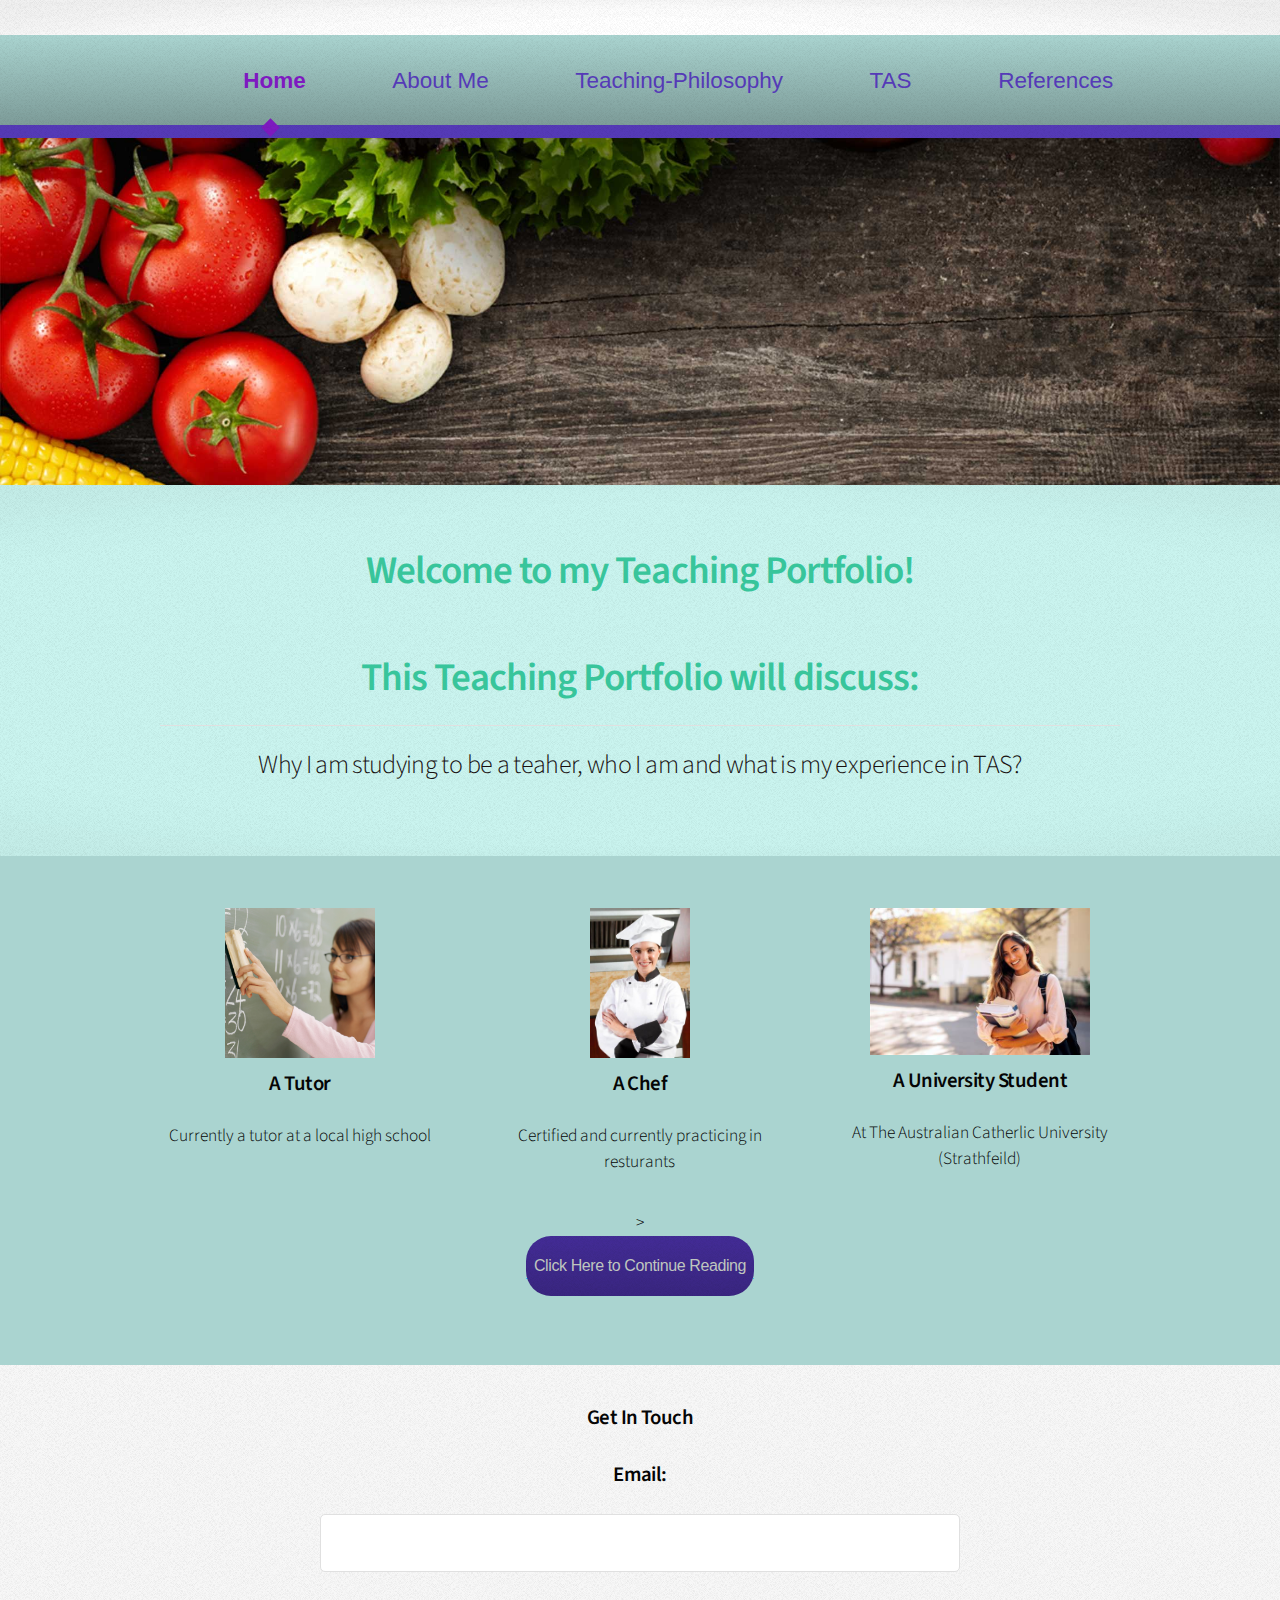
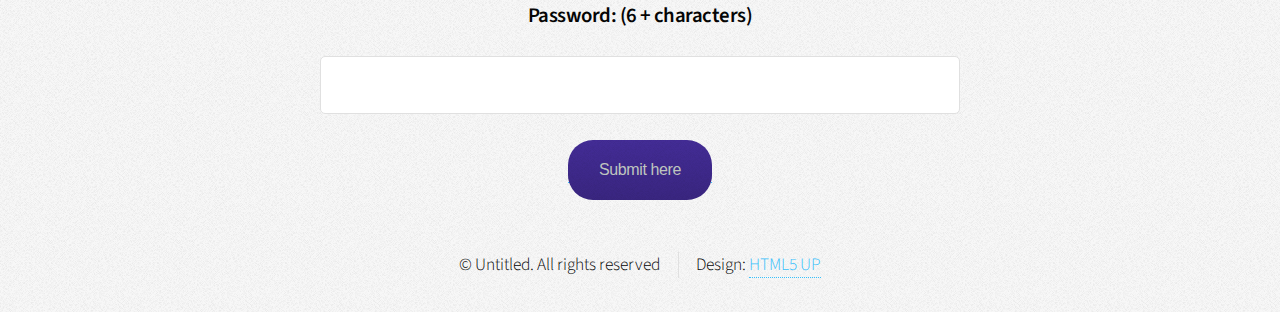
<file: index.html>
<!DOCTYPE HTML>

<html>
	<head>
		<title> My Teaching Portfolio</title>
		<meta charset="utf-8" />
		<meta name="viewport" content="width=device-width, initial-scale=1, user-scalable=no" />
		<link rel="stylesheet" href="assets/css/main.css" />
	</head>
	<body class="is-preload">
		<div id="page-wrapper">

			<!-- Header -->
				<div id="header">
					

					<!-- Nav -->
						<nav id="nav">
							<ul>
								<li class="current"><a href="index.html">Home</a></li>
								<li><a href="About-Me.html">About Me</a></li>
								<li><a href="Teaching-Philosophy.html">Teaching-Philosophy</a></li>
								<li><a href="TAS.html">TAS</a></li>
								<li><a href="References.html">References</a></li>
							</ul>
						</nav>

				</div>

			<!-- Banner -->
				<section id="banner">	
				</section>
            <!-- Gigantic Heading -->
				<section class="wrapper style2">
					<div class="container">
						<header class="major">
							<h2>Welcome to my Teaching Portfolio!</h2>
							<h2>This Teaching Portfolio will discuss:</h2>
							<p>Why I am studying to be a teaher, who I am and what is my experience in TAS?</p>
						</header>
					</div>
				</section>
				
			<!-- Highlights -->
				<section class="wrapper style1">
					<div class="container">
						<div class="row gtr-200">
							<section class="col-4 col-12-narrower">
								<div class="box highlight">
									
									<img src="images/teacher.jpeg" width="150"/></span>
									<h3>A Tutor</h3>
									<p>Currently a tutor at a local high school</p>
								</div>
							</section>
							<section class="col-4 col-12-narrower">
								<div class="box highlight">
									<img src="images/chef.jpeg" width="100"/></span>
					
									<h3>A Chef</h3>
									Certified and currently practicing in resturants</p>
								</div>
							</section>
							<section class="col-4 col-12-narrower">
								<div class="box highlight">
									<img src="images/student.jpeg" width="220"/></span>
									<h3>A University Student</h3>
									<p>At The Australian Catherlic University (Strathfeild) </p>
								</div>
							</section>
						</div>
					</div>
>
						
							
								<section class="col-4 col-12-narrower">
									<div class="box highlight">
				</section>
				<div style="text-align:center"> 
				<footer>
					
					<a href='http://127.0.0.1:5500/About-Me.html'>
						<button>Click Here to Continue Reading</button>
					  </a>
				</footer>
			
			</ul>
		</section>
		<section class="col-3 col-6-narrower col-12-mobilep">
			<h3></h3>
			<ul class="links">
			
			    </ul>
			        </div>
						</section>
						<section class="col- col-1-narrower">
								<!DOCTYPE html>
                            <html>
                            <head>
                             <style>
								
                            h3 {
                             text-align: center;
                            }
                            </style>
                             </head>
                            <body>
                            </div>
                            <h3>Get In Touch</h3>
				</ul>
                             </body>
                             </html>
						</section>
					    </section>
					</div>
					            <div class="col-6 col-12-mobilep">
								     <h3>Email:</h3>
									 <style>
									 h3 {
										text-align: center;
									   }
									</style>
									<input type="text" name="Email" id="Email" placeholder="" />
								</div>
						     	<br>
								 <section class="col-6 col-12-mobilep">
								<div class="col-6 col-12-mobilep">
											<h3>Password: (6 + characters)</h3>
											<input type="email" name="Password" id="Password" placeholder="" />
										</div>
										<br>
										<div class="col-12">
											<section class="col-6 col-12-mobilep">
											</section>
											<div style="text-align:center"> 
											<footer>
												
												<a href='http://127.0.0.1:5500/About-Me.html'>
													<button>Submit here</button>
												  </a>
											</footer>		
												

					

					<!-- Copyright -->
						<div class="copyright">
							<ul class="menu">
								<li>&copy; Untitled. All rights reserved</li><li>Design: <a href="http://html5up.net">HTML5 UP</a></li>
							</ul>
						</div>

				</div>

		</div>

		<!-- Scripts -->
			<script src="assets/js/jquery.min.js"></script>
			<script src="assets/js/jquery.dropotron.min.js"></script>
			<script src="assets/js/browser.min.js"></script>
			<script src="assets/js/breakpoints.min.js"></script>
			<script src="assets/js/util.js"></script>
			<script src="assets/js/main.js"></script>

	</body>
</html>
</file>
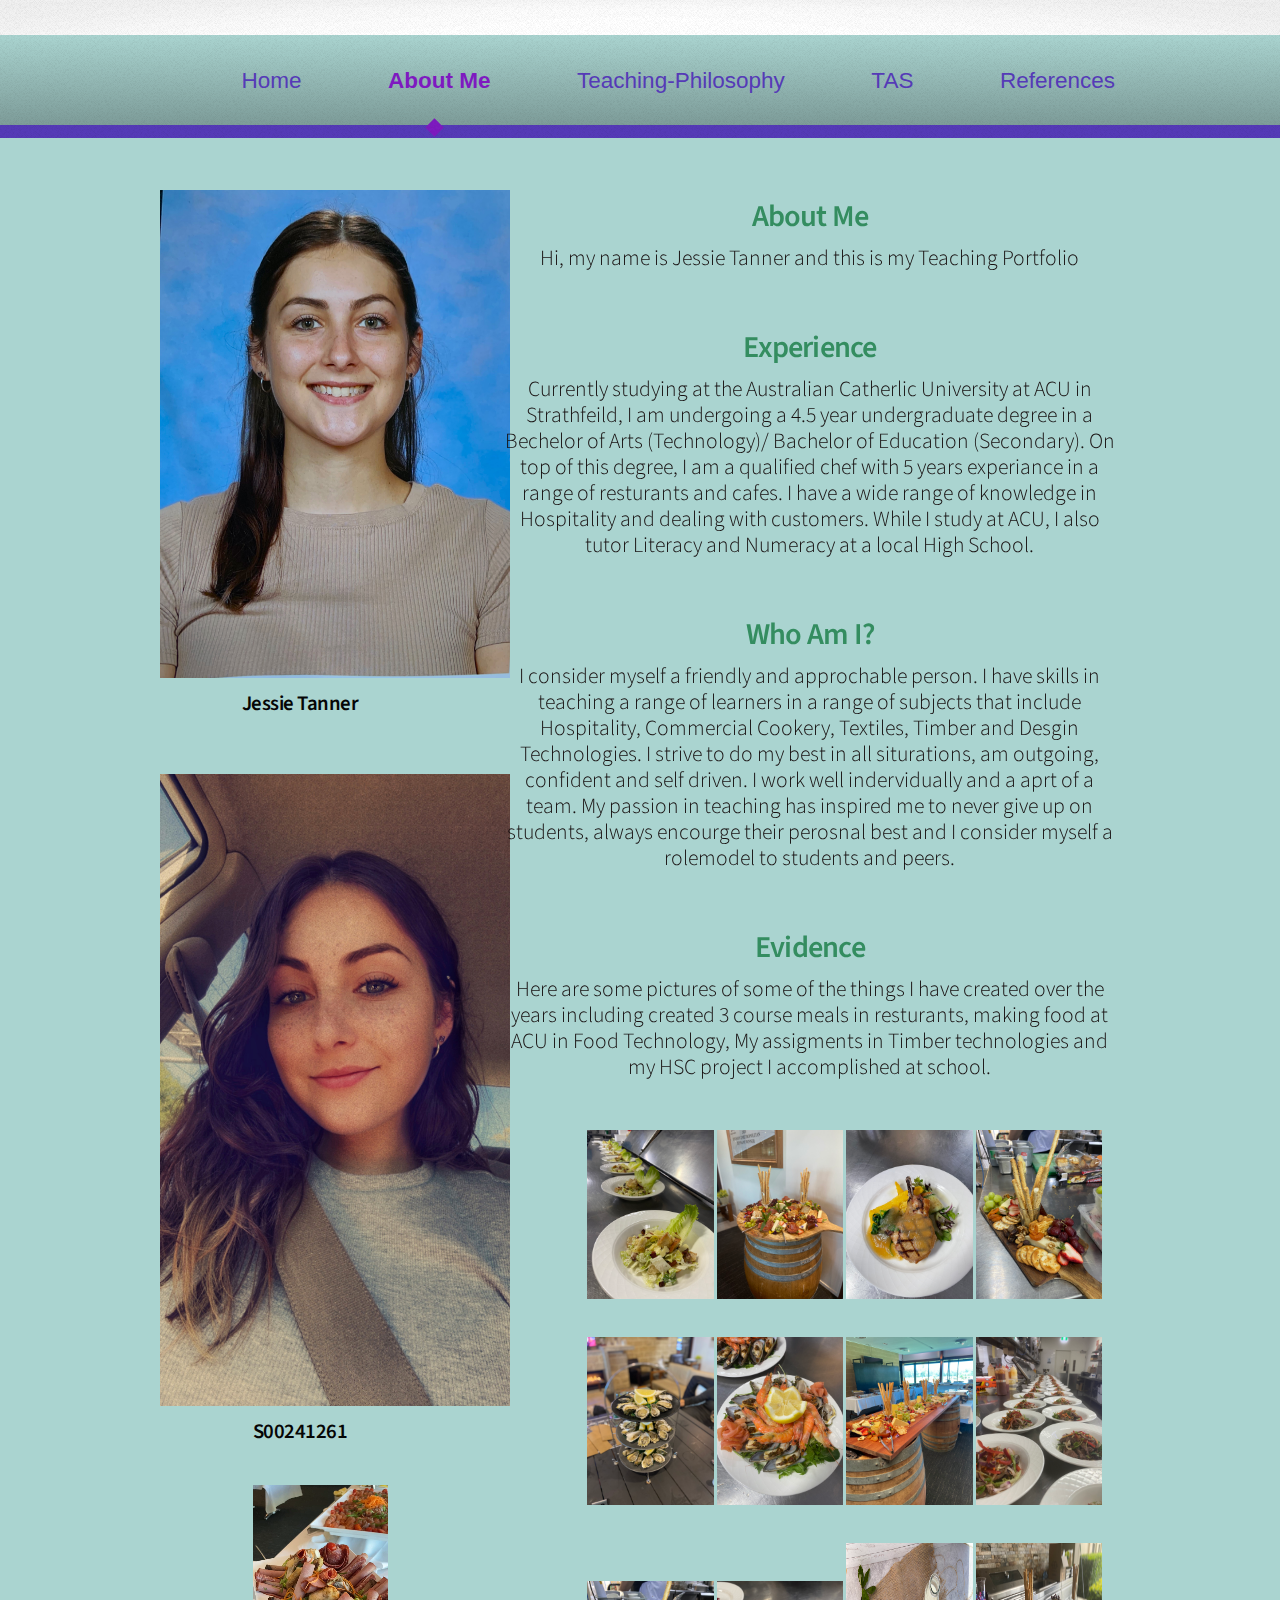
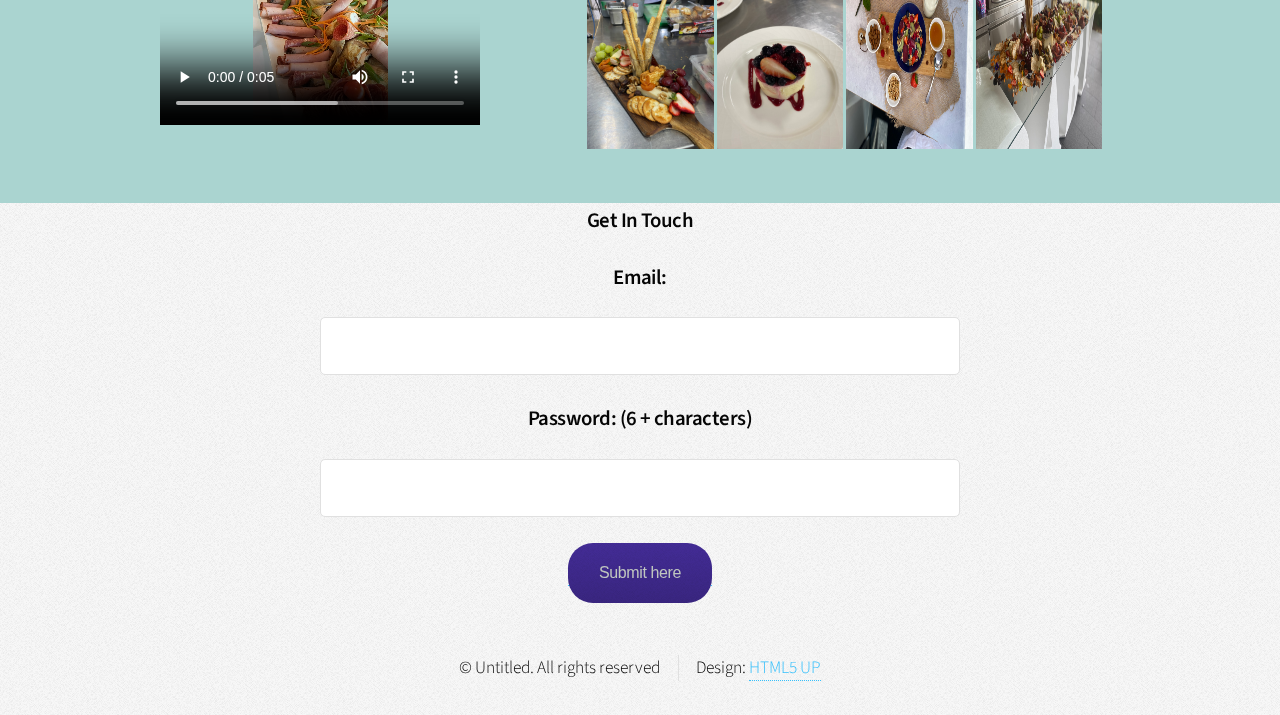
<file: About-Me.html>
<!DOCTYPE HTML>
<!--
	My Teaching Portfolio by Jessie Tanner
	
-->
<html>
	<head>
		<title> My Teaching Portfolio</title>
		<meta charset="utf-8" />
		<meta name="viewport" content="width=device-width, initial-scale=1, user-scalable=no" />
		<link rel="stylesheet" href="assets/css/main.css" />
	</head>
	<body class="is-preload">
		<div id="page-wrapper">

			<!-- Header -->
				<div id="header">
				
					
						

					<!-- Nav -->
						<nav id="nav">
							<ul>
								<li><a href="index.html">Home</a></li>
						
								<li class="current"><a href="About-Me.html">About Me</a></li>
								<li><a href="Teaching-Philosophy.html">Teaching-Philosophy</a></li>
								<li><a href="TAS.html">TAS</a></li>
								<li><a href="References.html">References</a></li>
							</ul>
						</nav>

				</div>

			<!-- Main -->
				<section class="wrapper style1">
					<div class="container">
						<div class="row gtr-200">
							<div class="col-4 col-12-narrower">
								<div id="sidebar">

									<!-- Sidebar -->
								
									<img src= "images/myprofile.jpg"width="350"/></span>
										<section>
											
										</section>

										<section>
											<!DOCTYPE html>
                            <html>
                            <head>
                             <style>
								
                            h3 {
                             text-align:center;
                            }
                            </style>
                             </head>
											<h3>Jessie Tanner</h3>
											<ul class="links">
												
											</ul>
											<footer>
											
											</footer>
										</section>
										<img src= "images/profile.jpg"width="350"/></span>
										<html>
											<head>
											 <style>
												
											h3 {
											 text-align:center;
											}
											</style>
											 </head>
															<h3>S00241261</h3>
															<ul class="links">
																
															</ul>
															<footer>
																<video width="320" height="240" controls>
																	<source src="images/movie.mp4" type="video/mp4">
																	</video>
																	 </head>
																	<!DOCTYPE html>
																			
															
								</div>
							</div>
							<div class="col-8  col-12-narrower imp-narrower">
								<div id="content">

									<!-- Content -->

										<article>
											<header>
												<html>
													<head>
													 <style>
														
													h2 {
													 text-align:center;
													}
													</style>
													 </head>
												<h2>About Me</h2>

												<head>
													<style>
													   
												   p {
													text-align:center;
												   }
												   </style>
													</head>
											<p>Hi, my name is Jessie Tanner and this is my Teaching Portfolio</p>

											<h2>Experience </h2>
											<p>Currently studying at the Australian Catherlic University at ACU in Strathfeild, I am undergoing a 4.5 year
												undergraduate degree in a Bechelor of Arts (Technology)/ Bachelor of Education (Secondary).
												 On top of this degree, I am a qualified chef with 5 years experiance in a range of resturants 
												 and cafes. I have a wide range of knowledge in Hospitality and dealing with customers. While I study at ACU,
												I also tutor Literacy and Numeracy at a local High School.</p>
                                            
											<h2>Who Am I? </h2>
											<p>I consider myself a friendly and approchable person. I have skills in teaching a range of learners in a range of 
												subjects that include Hospitality, Commercial Cookery, Textiles, Timber and Desgin Technologies. I strive to do my best
												 in all siturations, am outgoing, confident and self driven. I work well indervidually and a aprt of a team. My passion 
												 in teaching has inspired me to never give up on students, always encourge their perosnal best and I consider myself a 
												 rolemodel to students and peers.  </p>

											<h2>Evidence </h2>
											<p>Here are some pictures of some of the things I have created over the years including created 3 course meals in resturants, making food at ACU in Food Technology, 
											My assigments in Timber technologies and my HSC project I accomplished at school. </p>
											<div class="row">
												
												
											<div Class="imagebox"><img src="images/greens.jpeg" alt="Image 1" style="width:23%">     
											<img src="images/cheese.jpeg" alt="Image 2" style="width:23%">
											<img src="images/dinner.jpeg" alt="Image 3" style="width:23%">
											<img src="images/morecheese.jpeg" alt="Image 4" style="width:23%"></div>
											<div Class="imagebox"><img src="images/seafood.jpeg" alt="Image 5" style="width:23%">
											<img src="images/seafoodplatter.jpeg" alt="Image 6" style="width:23%">
											<img src="images/platter.jpeg" alt="Image 7" style="width:23%">
											<img src="images/salad.jpeg" alt="Image 8" style="width:23%"></div>
											<div Class="imagebox"><img src="images/morecheese.jpeg" alt="Image 9" style="width:23%" >
											<img src="images/dessert.jpeg" alt="Image 10" style="width:23%">
											<img src="images/breakfast.jpeg" alt="Image 12" style="width:23%" height="206">
											<img src="images/food.jpeg" alt="Image 13" style="width:23%" height="206"></div>
												 
						
				                            </section>

			                                 <!-- Footer -->
				
												<!DOCTYPE html>
											<html>
											<head>
											 <style>
												
											h3 {
											 text-align: center;
											}
											</style>
											 </head>
											<body>
											</div>
											<h3>Get In Touch</h3>
								</ul>
											 </body>
											 </html>
										</section>
										</section>
									</div>
												<div class="col-6 col-12-mobilep">
													 <h3>Email:</h3>
													 <style>
													 h3 {
														text-align: center;
													   }
													</style>
													<input type="text" name="Email" id="Email" placeholder="" />
												</div>
												 <br>
												 <section class="col-6 col-12-mobilep">
												<div class="col-6 col-12-mobilep">
															<h3>Password: (6 + characters)</h3>
															<input type="email" name="Password" id="Password" placeholder="" />
														</div>
														<br>
														<div class="col-12">
															<section class="col-6 col-12-mobilep">
																<div style="text-align:center"> 
																	<footer>
																		
																		<a href='http://127.0.0.1:5500/About-Me.html'>
																			<button>Submit here</button>
																		  </a>
																	</footer>
											
				
									<!-- Copyright -->
										<div class="copyright">
											<ul class="menu">
												<li>&copy; Untitled. All rights reserved</li><li>Design: <a href="http://html5up.net">HTML5 UP</a></li>
											</ul>
										</div>
				
								</div>
				
						</div>
</file>
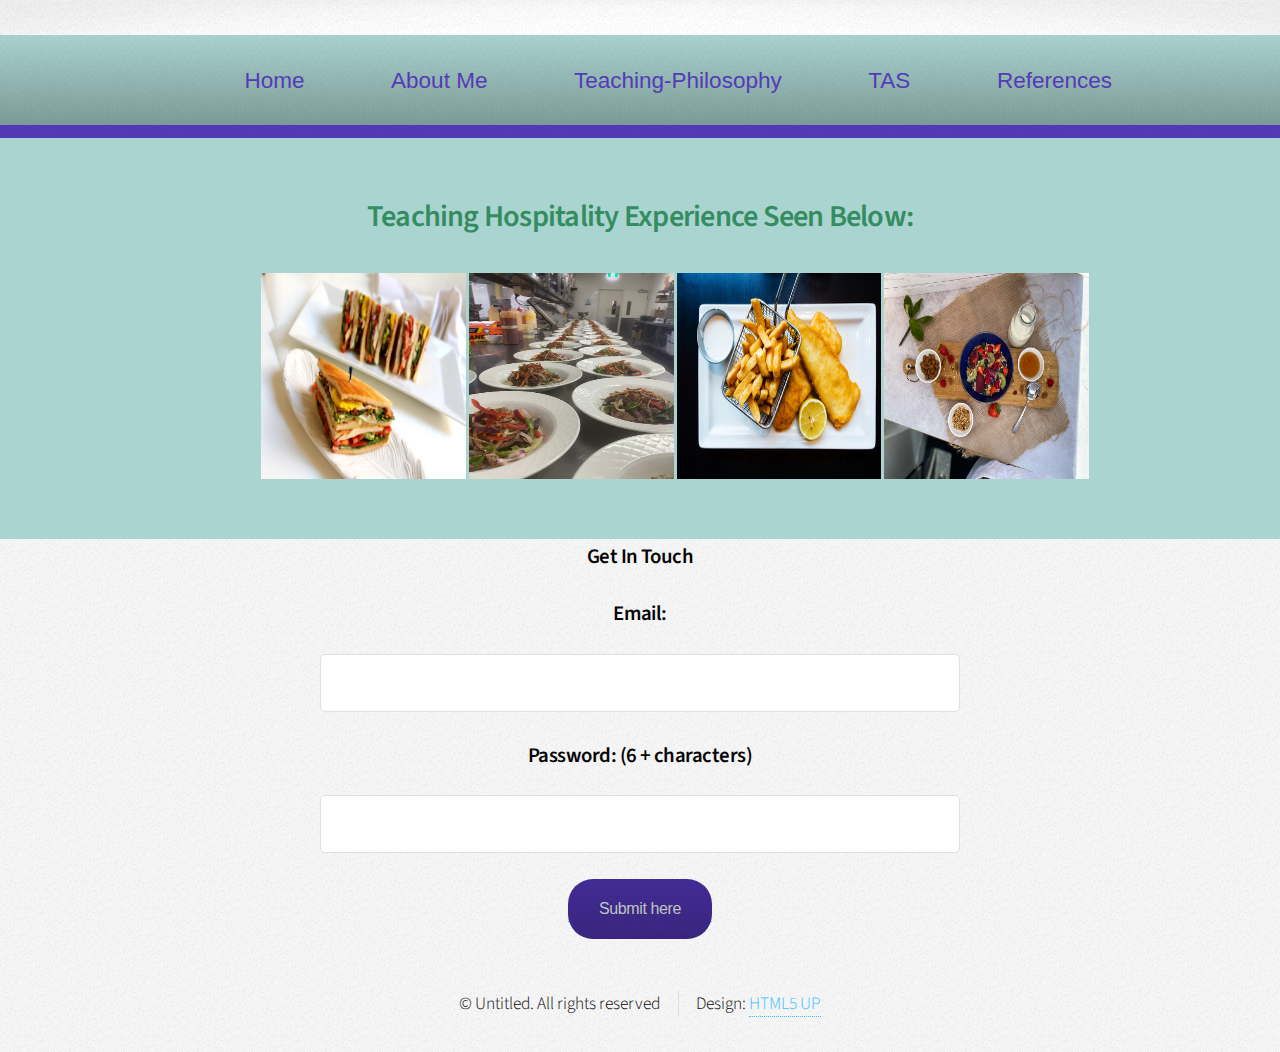
<file: Hospitality.html>
<!DOCTYPE HTML>
<head>
	<title> My Teaching Portfolio</title>
		<meta charset="utf-8" />
		<meta name="viewport" content="width=device-width, initial-scale=1, user-scalable=no" />
		<link rel="stylesheet" href="assets/css/main.css" />
	</head>
	<body class="is-preload">
		<div id="page-wrapper">

			<!-- Header -->
				<div id="header">

					

					<!-- Nav -->
						<nav id="nav">
							<ul>
								<li><a href="index.html">Home</a></li>
								
								<li><a href="About-me.html">About Me</a></li>
								<li><a href="Teaching-Philosophy.html">Teaching-Philosophy</a></li>
								<li><a href="TAS.html">TAS</a></li>
								<li><a href="References.html">References</a></li>
						
							</ul>
						</nav>

				</div>

			<!-- Main -->
				<section class="wrapper style1">
					<div class="container">
						<div class="row gtr-200">
							<div class="col-4 col-12-narrower">
								
								</div>
							</div>
							<div class="col-8  col-12-narrower imp-narrower">
								<div id="content">

									<!-- Content -->

										<article>
											<header>
												<div style="text-align:center"> 
												<h2> Teaching Hospitality Experience Seen Below: </h2>
												
											</header>

											

											<div Class="imagebox"><img src="images/Sandwich.webp" alt="Image 1" style="width:23%"height="206">     
												<img src="images/salad.jpeg" alt="Image 2" style="width:23%"height="206">
												<img src="images/Fish.jpeg" alt="Image 3" style="width:23%"height="206">
												<img src="images/breakfast.jpeg" alt="Image 4" style="width:23%"height="206"></div>
										
										</article>
									    </p>

								</div>
							</div>
						</div>
					</div>
				</section>

			 <!-- Footer -->
				
			 <!DOCTYPE html>
			 <html>
			 <head>
			  <style>
				 
			 h3 {
			  text-align: center;
			 }
			 </style>
			  </head>
			 <body>
			 </div>
			 <h3>Get In Touch</h3>
 </ul>
			  </body>
			  </html>
		 </section>
		 </section>
	 </div>
				 <div class="col-6 col-12-mobilep">
					  <h3>Email:</h3>
					  <style>
					  h3 {
						 text-align: center;
						}
					 </style>
					 <input type="text" name="Email" id="Email" placeholder="" />
				 </div>
				  <br>
				  <section class="col-6 col-12-mobilep">
				 <div class="col-6 col-12-mobilep">
							 <h3>Password: (6 + characters)</h3>
							 <input type="email" name="Password" id="Password" placeholder="" />
						 </div>
						 <br>
						 <div class="col-12">
							 <section class="col-6 col-12-mobilep">
								 <div style="text-align:center"> 
									 <footer>
										 
										 <a href='http://127.0.0.1:5500/About-Me.html'>
											 <button>Submit here</button>
										   </a>
									 </footer>

					<!-- Copyright -->
						<div class="copyright">
							<ul class="menu">
								<li>&copy; Untitled. All rights reserved</li><li>Design: <a href="http://html5up.net">HTML5 UP</a></li>
							</ul>
						</div>

				</div>

		</div>

		<!-- Scripts -->
			<script src="assets/js/jquery.min.js"></script>
			<script src="assets/js/jquery.dropotron.min.js"></script>
			<script src="assets/js/browser.min.js"></script>
			<script src="assets/js/breakpoints.min.js"></script>
			<script src="assets/js/util.js"></script>
			<script src="assets/js/main.js"></script>

	</body>
</html>
</file>
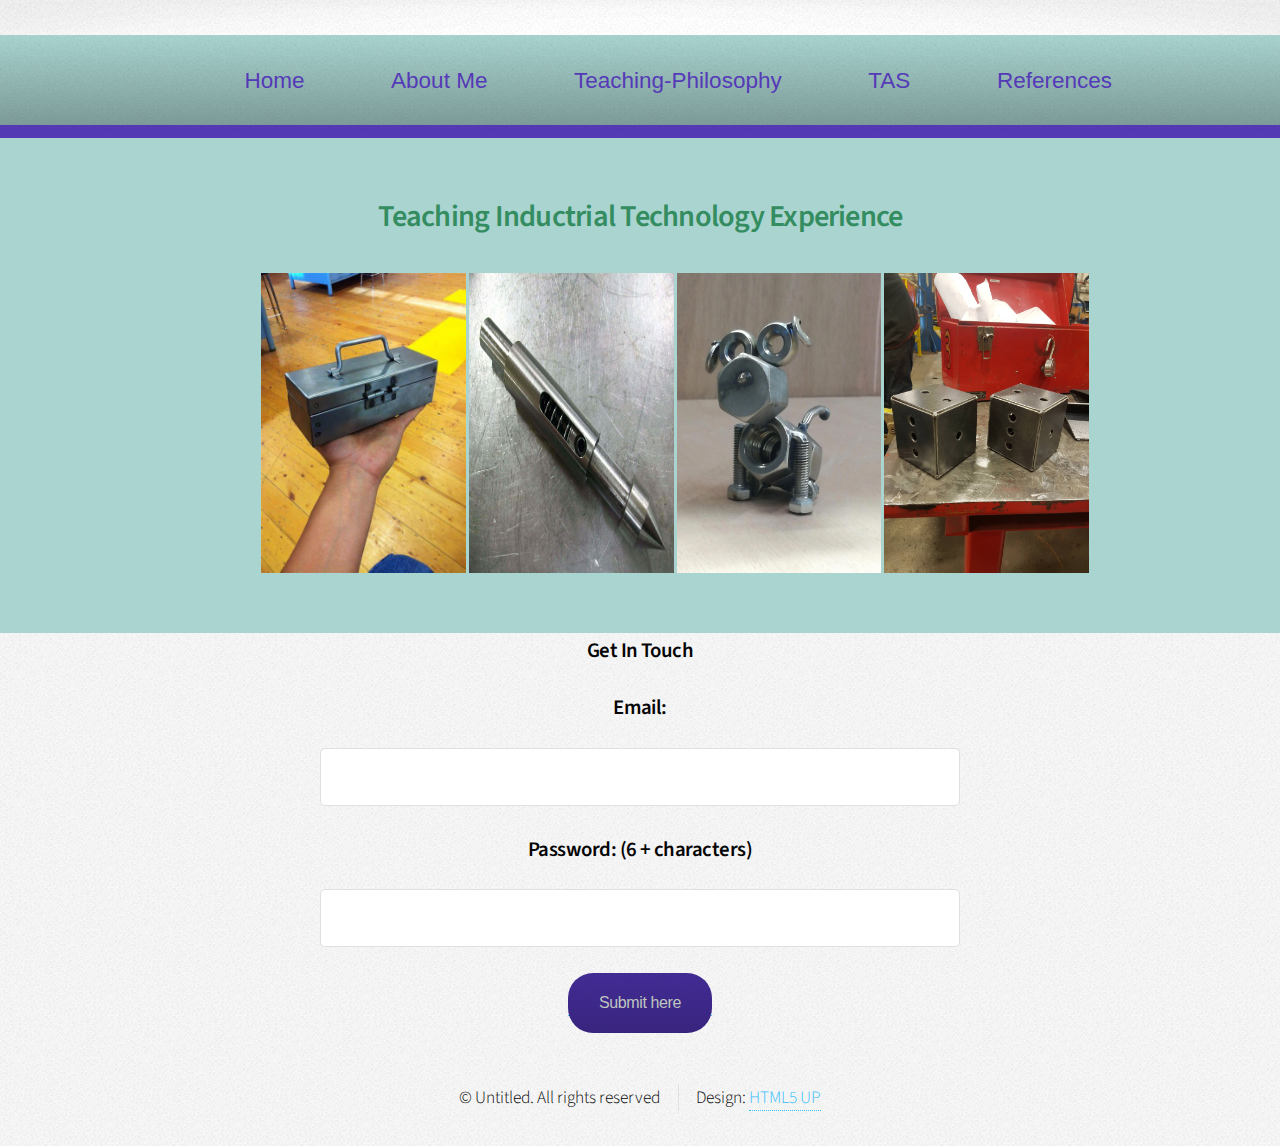
<file: Industrial Metal.html>
<!DOCTYPE HTML>
<head>
	<title> My Teaching Portfolio</title>
		<meta charset="utf-8" />
		<meta name="viewport" content="width=device-width, initial-scale=1, user-scalable=no" />
		<link rel="stylesheet" href="assets/css/main.css" />
	</head>
	<body class="is-preload">
		<div id="page-wrapper">

			<!-- Header -->
				<div id="header">

					

					<!-- Nav -->
						<nav id="nav">
							<ul>
								<li><a href="index.html">Home</a></li>
								<li><a href="About-me.html">About Me</a></li>
								<li><a href="Teaching-Philosophy.html">Teaching-Philosophy</a></li>
								<li><a href="TAS.html">TAS</a></li>
								<li><a href="References.html">References</a></li>
								

						
							</ul>
						</nav>

				</div>

			<!-- Main -->
				<section class="wrapper style1">
					<div class="container">
						<div class="row gtr-200">
							<div class="col-4 col-12-narrower">
								
								</div>
							</div>
							<div class="col-8  col-12-narrower imp-narrower">
								<div id="content">

									<!-- Content -->

										<article>
											<header>
												<div style="text-align:center"> 
												<h2> Teaching Inductrial Technology Experience </h2>
												
											</header>

											

											<div Class="imagebox"><img src="images/toolbox.jpeg" alt="Image 1" style="width:23%"height="300">     
												<img src="images/Centrepunch.jpg" alt="Image 2" style="width:23%"height="300">
												<img src="images/Dog.jpg" alt="Image 3" style="width:23%"height="300">
												<img src="images/Dice.jpg" alt="Image 4" style="width:23%"height="300"></div>
										
										</article>
									    </p>

								</div>
							</div>
						</div>
					</div>
				</section>

			 <!-- Footer -->
				
			 <!DOCTYPE html>
			 <html>
			 <head>
			  <style>
				 
			 h3 {
			  text-align: center;
			 }
			 </style>
			  </head>
			 <body>
			 </div>
			 <h3>Get In Touch</h3>
 </ul>
			  </body>
			  </html>
		 </section>
		 </section>
	 </div>
				 <div class="col-6 col-12-mobilep">
					  <h3>Email:</h3>
					  <style>
					  h3 {
						 text-align: center;
						}
					 </style>
					 <input type="text" name="Email" id="Email" placeholder="" />
				 </div>
				  <br>
				  <section class="col-6 col-12-mobilep">
				 <div class="col-6 col-12-mobilep">
							 <h3>Password: (6 + characters)</h3>
							 <input type="email" name="Password" id="Password" placeholder="" />
						 </div>
						 <br>
						 <div class="col-12">
							 <section class="col-6 col-12-mobilep">
								 <div style="text-align:center"> 
									 <footer>
										 
										 <a href='http://127.0.0.1:5500/About-Me.html'>
											 <button>Submit here</button>
										   </a>
									 </footer>

					<!-- Copyright -->
						<div class="copyright">
							<ul class="menu">
								<li>&copy; Untitled. All rights reserved</li><li>Design: <a href="http://html5up.net">HTML5 UP</a></li>
							</ul>
						</div>

				</div>

		</div>

		<!-- Scripts -->
			<script src="assets/js/jquery.min.js"></script>
			<script src="assets/js/jquery.dropotron.min.js"></script>
			<script src="assets/js/browser.min.js"></script>
			<script src="assets/js/breakpoints.min.js"></script>
			<script src="assets/js/util.js"></script>
			<script src="assets/js/main.js"></script>

	</body>
</html>
</file>
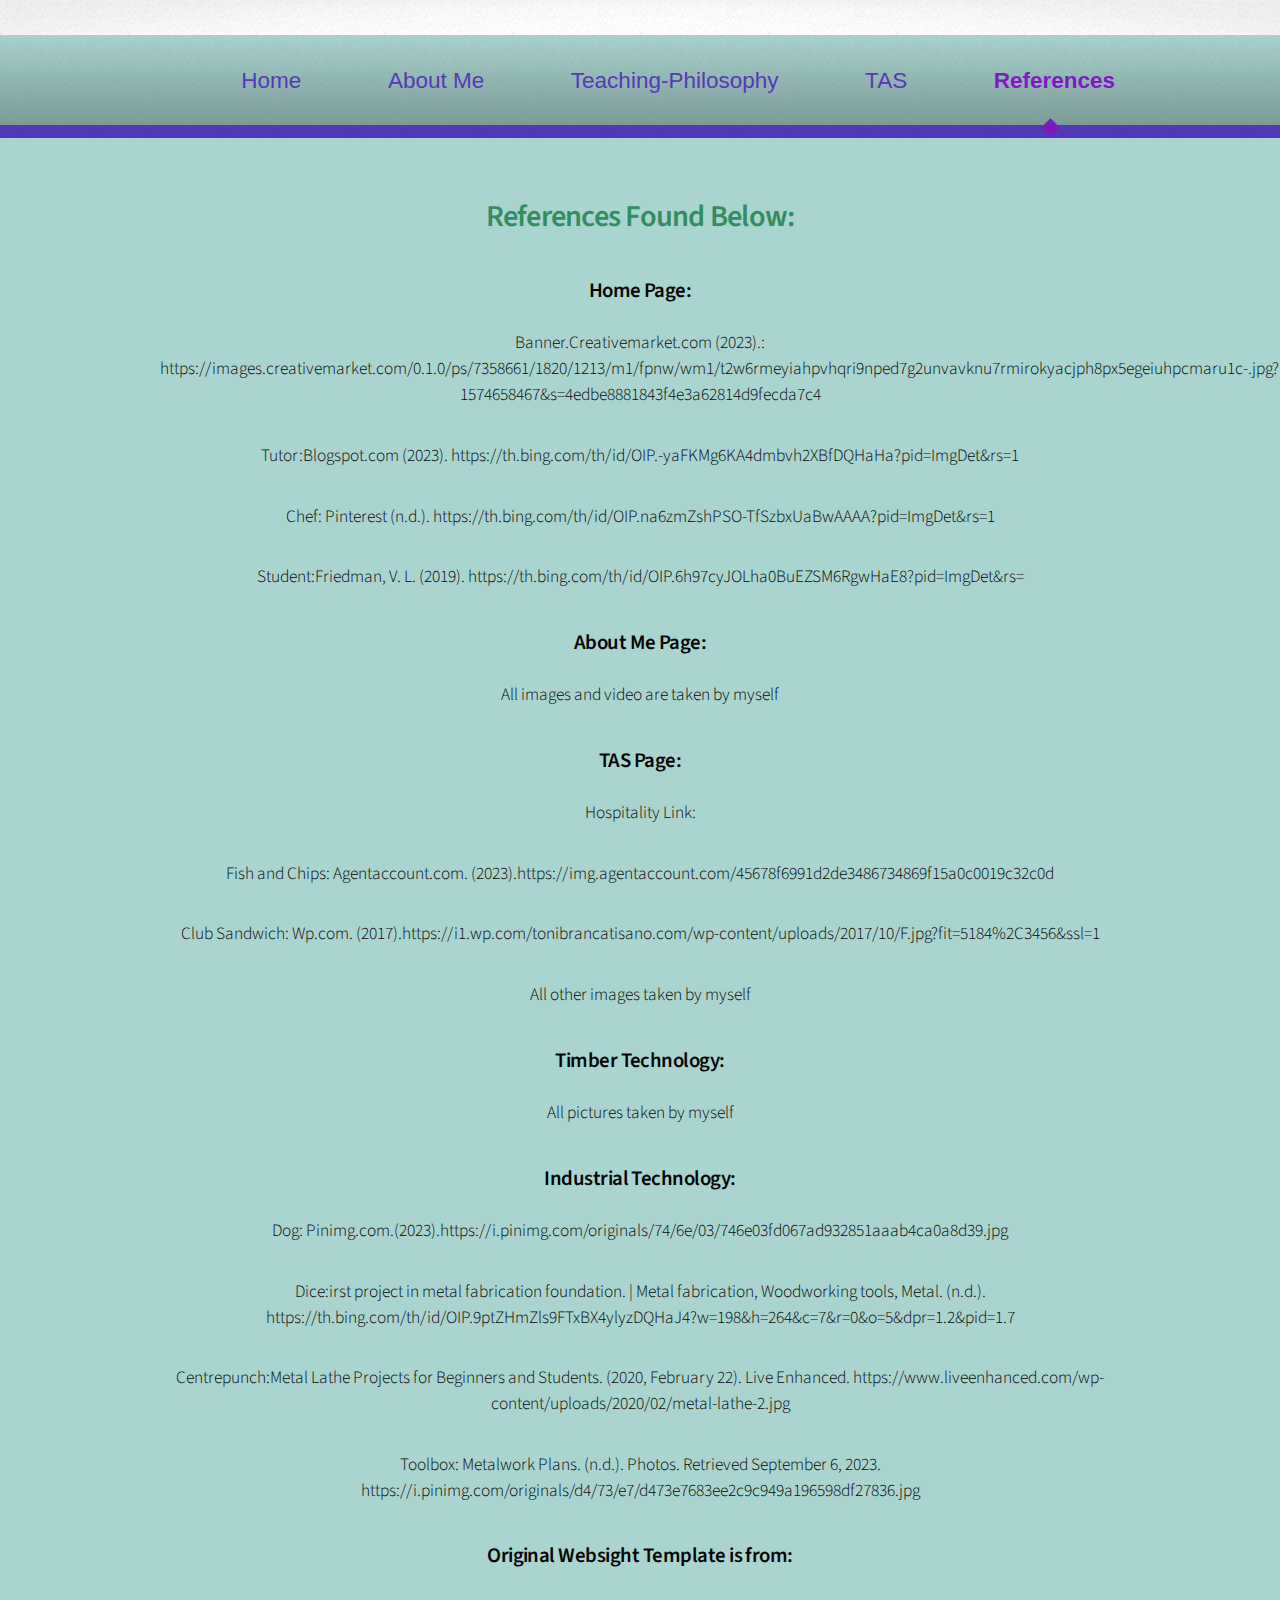
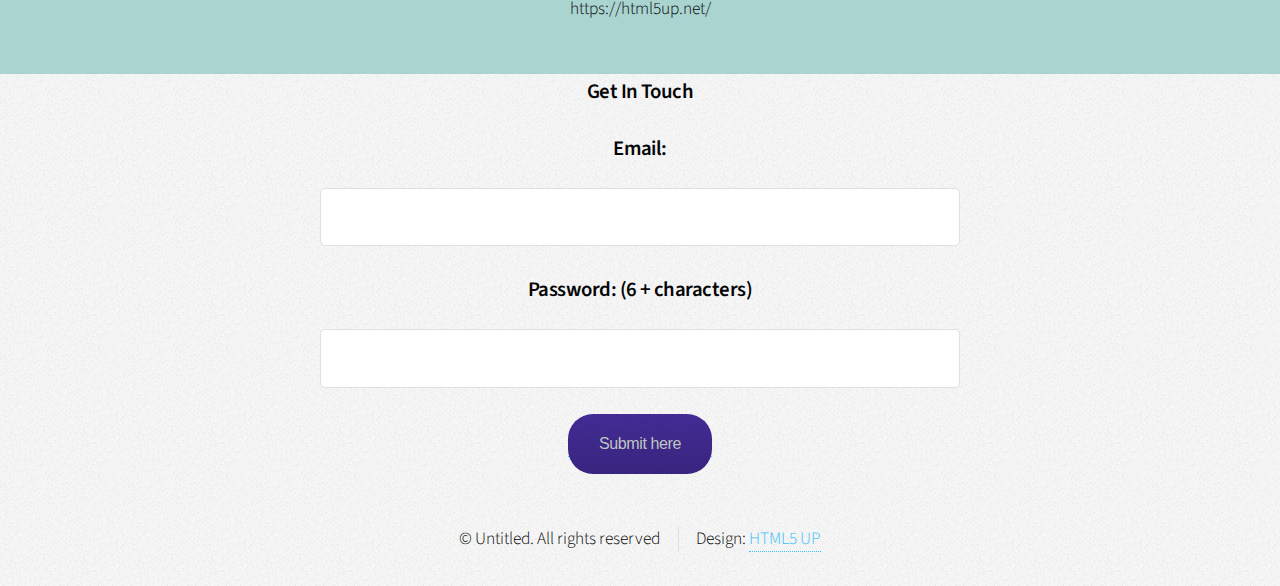
<file: References.html>
<!DOCTYPE HTML>
<head>
	<title> My Teaching Portfolio</title>
		<meta charset="utf-8" />
		<meta name="viewport" content="width=device-width, initial-scale=1, user-scalable=no" />
		<link rel="stylesheet" href="assets/css/main.css" />
	</head>
	<body class="is-preload">
		<div id="page-wrapper">

			<!-- Header -->
				<div id="header">

					

					<!-- Nav -->
						<nav id="nav">
							<ul>
								<li><a href="index.html">Home</a></li>
								
								<li><a href="About-me.html">About Me</a></li>
								<li><a href="Teaching-Philosophy.html">Teaching-Philosophy</a></li>
								<li><a href="TAS.html">TAS</a></li>
								<li class="current"><a href="References.html">References</a></li>
							</ul>
						</nav>

				</div>

			<!-- Main -->
				<section class="wrapper style1">
					<div class="container">
						<div class="row gtr-200">
							<div class="col-4 col-12-narrower">
								
								</div>
							</div>
							<div class="col-8  col-12-narrower imp-narrower">
								<div id="content">

									<!-- Content -->

										<article>
											<header>
												<div style="text-align:center"> 
												<h2>References Found Below:</h2>
												
											</header>

											
											<h3>Home Page:</h3>
											<p>Banner.Creativemarket.com (2023).: https://images.creativemarket.com/0.1.0/ps/7358661/1820/1213/m1/fpnw/wm1/t2w6rmeyiahpvhqri9nped7g2unvavknu7rmirokyacjph8px5egeiuhpcmaru1c-.jpg?1574658467&s=4edbe8881843f4e3a62814d9fecda7c4</p>
										    <p>Tutor:Blogspot.com (2023). https://th.bing.com/th/id/OIP.-yaFKMg6KA4dmbvh2XBfDQHaHa?pid=ImgDet&rs=1</p>
											<p>Chef: Pinterest (n.d.). https://th.bing.com/th/id/OIP.na6zmZshPSO-TfSzbxUaBwAAAA?pid=ImgDet&rs=1</p>
										    <p>Student:Friedman, V. L. (2019).  https://th.bing.com/th/id/OIP.6h97cyJOLha0BuEZSM6RgwHaE8?pid=ImgDet&rs=</p>
											
											<h3>About Me Page:</h3>
							                 All images and video are taken by myself
											</p>

											<h3>TAS Page:</h3>
									         Hospitality Link: </p>
										    <p>Fish and Chips: Agentaccount.com. (2023).https://img.agentaccount.com/45678f6991d2de3486734869f15a0c0019c32c0d </p>
										    <p>Club Sandwich: Wp.com. (2017).https://i1.wp.com/tonibrancatisano.com/wp-content/uploads/2017/10/F.jpg?fit=5184%2C3456&ssl=1 </p>
										    <p>All other images taken by myself </p>
											</p>
									    <h3>Timber Technology:</h3>
										<p>All pictures taken by myself  </p>
									    <h3>Industrial Technology:</h3>
										<p>Dog:  Pinimg.com.(2023).https://i.pinimg.com/originals/74/6e/03/746e03fd067ad932851aaab4ca0a8d39.jpg </p>
									    <p>Dice:irst project in metal fabrication foundation. | Metal fabrication, Woodworking tools, Metal. (n.d.). https://th.bing.com/th/id/OIP.9ptZHmZls9FTxBX4ylyzDQHaJ4?w=198&h=264&c=7&r=0&o=5&dpr=1.2&pid=1.7 </p>
									    </p>Centrepunch:Metal Lathe Projects for Beginners and Students. (2020, February 22). Live Enhanced. https://www.liveenhanced.com/wp-content/uploads/2020/02/metal-lathe-2.jpg</p> 
									    <p>Toolbox: Metalwork Plans. (n.d.). Photos. Retrieved September 6, 2023. https://i.pinimg.com/originals/d4/73/e7/d473e7683ee2c9c949a196598df27836.jpg </p>
								         
										<h3>Original Websight Template is from:</h3>
										<p> https://html5up.net/ </p>

										</article>

								</div>
							</div>
						</div>
					</div>
				</section>

			 <!-- Footer -->
				
			 <!DOCTYPE html>
			 <html>
			 <head>
			  <style>
				 
			 h3 {
			  text-align: center;
			 }
			 </style>
			  </head>
			 <body>
			 </div>
			 <h3>Get In Touch</h3>
 </ul>
			  </body>
			  </html>
		 </section>
		 </section>
	 </div>
				 <div class="col-6 col-12-mobilep">
					  <h3>Email:</h3>
					  <style>
					  h3 {
						 text-align: center;
						}
					 </style>
					 <input type="text" name="Email" id="Email" placeholder="" />
				 </div>
				  <br>
				  <section class="col-6 col-12-mobilep">
				 <div class="col-6 col-12-mobilep">
							 <h3>Password: (6 + characters)</h3>
							 <input type="email" name="Password" id="Password" placeholder="" />
						 </div>
						 <br>
						 <div class="col-12">
							 <section class="col-6 col-12-mobilep">
								 <div style="text-align:center"> 
									 <footer>
										 
										 <a href='http://127.0.0.1:5500/About-Me.html'>
											 <button>Submit here</button>
										   </a>
									 </footer>

					<!-- Copyright -->
						<div class="copyright">
							<ul class="menu">
								<li>&copy; Untitled. All rights reserved</li><li>Design: <a href="http://html5up.net">HTML5 UP</a></li>
							</ul>
						</div>

				</div>

		</div>

		<!-- Scripts -->
			<script src="assets/js/jquery.min.js"></script>
			<script src="assets/js/jquery.dropotron.min.js"></script>
			<script src="assets/js/browser.min.js"></script>
			<script src="assets/js/breakpoints.min.js"></script>
			<script src="assets/js/util.js"></script>
			<script src="assets/js/main.js"></script>

	</body>
</html>
</file>
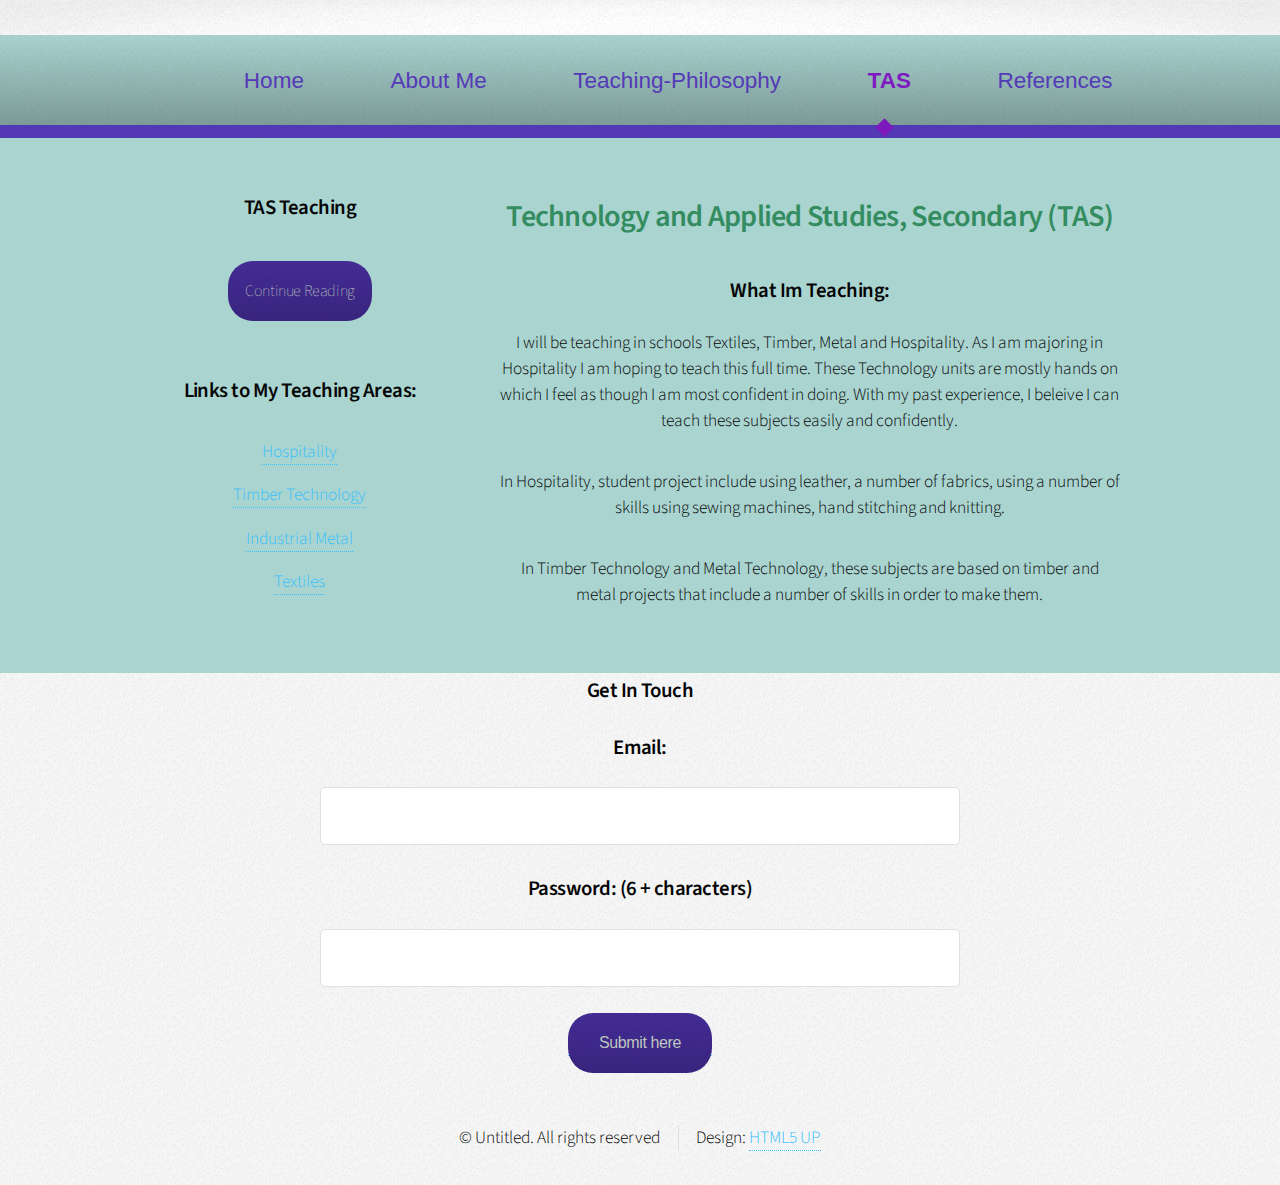
<file: TAS.html>
<!DOCTYPE HTML>
<head>
	<title> My Teaching Portfolio</title>
		<meta charset="utf-8" />
		<meta name="viewport" content="width=device-width, initial-scale=1, user-scalable=no" />
		<link rel="stylesheet" href="assets/css/main.css" />
	</head>
	<body class="is-preload">
		<div id="page-wrapper">

			<!-- Header -->
				<div id="header">

					

					<!-- Nav -->
						<nav id="nav">
							<ul>
								<li><a href="index.html">Home</a></li>
								
								<li><a href="About-me.html">About Me</a></li>
								<li><a href="Teaching-Philosophy.html">Teaching-Philosophy</a></li>
								<li class="current"><a href="TAS.html">TAS</a></li>
								<li><a href="References.html">References</a></li>
							</ul>
						</nav>

				</div>

			<!-- Main -->
				<section class="wrapper style1">
					<div class="container">
						<div class="row gtr-200">
							<div class="col-4 col-12-narrower">
								<div id="sidebar">

									<!-- Sidebar -->

										<section>
											<h3>TAS Teaching</h3>
											<p></p>
											<footer>
												<div style="text-align:center"> 
												<a href="#" class="button">Continue Reading</a>
											</footer>
										</section>

										<section>
											<h3>Links to My Teaching Areas:</h3>
											<ul class="links">
												<div style="text-align:center"> 
												<li><a href="Hospitality.html">Hospitality</a></li>
												<li><a href="Timber Technology.html">Timber Technology</a></li>
												<li><a href="Industrial Metal.html">Industrial Metal</a></li>
												<li><a href="Textiles.html">Textiles</a></li>
												
												
											</ul>
											<footer>
												
											</footer>
										</section>

								</div>
							</div>
							<div class="col-8  col-12-narrower imp-narrower">
								<div id="content">

									<!-- Content -->

										<article>
											<head>
												<style>
												   
											   h2 {
												text-align: center;
											   }
											   </style>
												</head>
											<header>
												<h2>Technology and Applied Studies, Secondary (TAS)</h2>
												<h3>What Im Teaching: </h3>
											</header>

											

										
										     <p>I will be teaching in schools Textiles, Timber, Metal and Hospitality. As I am majoring in 
										     Hospitality I am hoping to teach this full time. These Technology units are mostly hands on which I feel as though I am most confident in doing.
										     With my past experience, I beleive I can teach these subjects easily and confidently. </p>


										     <p>In Hospitality, student project include using leather, a number of fabrics, using a number of skills using sewing machines, hand stitching and knitting.</p>

										     <p>In Timber Technology and Metal Technology, these subjects are based on timber and metal projects that include a number of skills in order to make them. </p>
										</article>

								</div>
							</div>
						</div>
					</div>
				</section>

			
							 <!-- Footer -->
				
							 <!DOCTYPE html>
							 <html>
							 <head>
							  <style>
								 
							 h3 {
							  text-align: center;
							 }
							 </style>
							  </head>
							 <body>
							 </div>
							 <h3>Get In Touch</h3>
				 </ul>
							  </body>
							  </html>
						 </section>
						 </section>
					 </div>
								 <div class="col-6 col-12-mobilep">
									  <h3>Email:</h3>
									  <style>
									  h3 {
										 text-align: center;
										}
									 </style>
									 <input type="text" name="Email" id="Email" placeholder="" />
								 </div>
								  <br>
								  <section class="col-6 col-12-mobilep">
								 <div class="col-6 col-12-mobilep">
											 <h3>Password: (6 + characters)</h3>
											 <input type="email" name="Password" id="Password" placeholder="" />
										 </div>
										 <br>
										 <div class="col-12">
											 <section class="col-6 col-12-mobilep">
												 <div style="text-align:center"> 
													 <footer>
														 
														 <a href='http://127.0.0.1:5500/About-Me.html'>
															 <button>Submit here</button>
														   </a>
													 </footer>

					

					<!-- Copyright -->
						<div class="copyright">
							<ul class="menu">
								<li>&copy; Untitled. All rights reserved</li><li>Design: <a href="http://html5up.net">HTML5 UP</a></li>
							</ul>
						</div>

				</div>

		</div>

		<!-- Scripts -->
			<script src="assets/js/jquery.min.js"></script>
			<script src="assets/js/jquery.dropotron.min.js"></script>
			<script src="assets/js/browser.min.js"></script>
			<script src="assets/js/breakpoints.min.js"></script>
			<script src="assets/js/util.js"></script>
			<script src="assets/js/main.js"></script>

	</body>
</html>
</file>
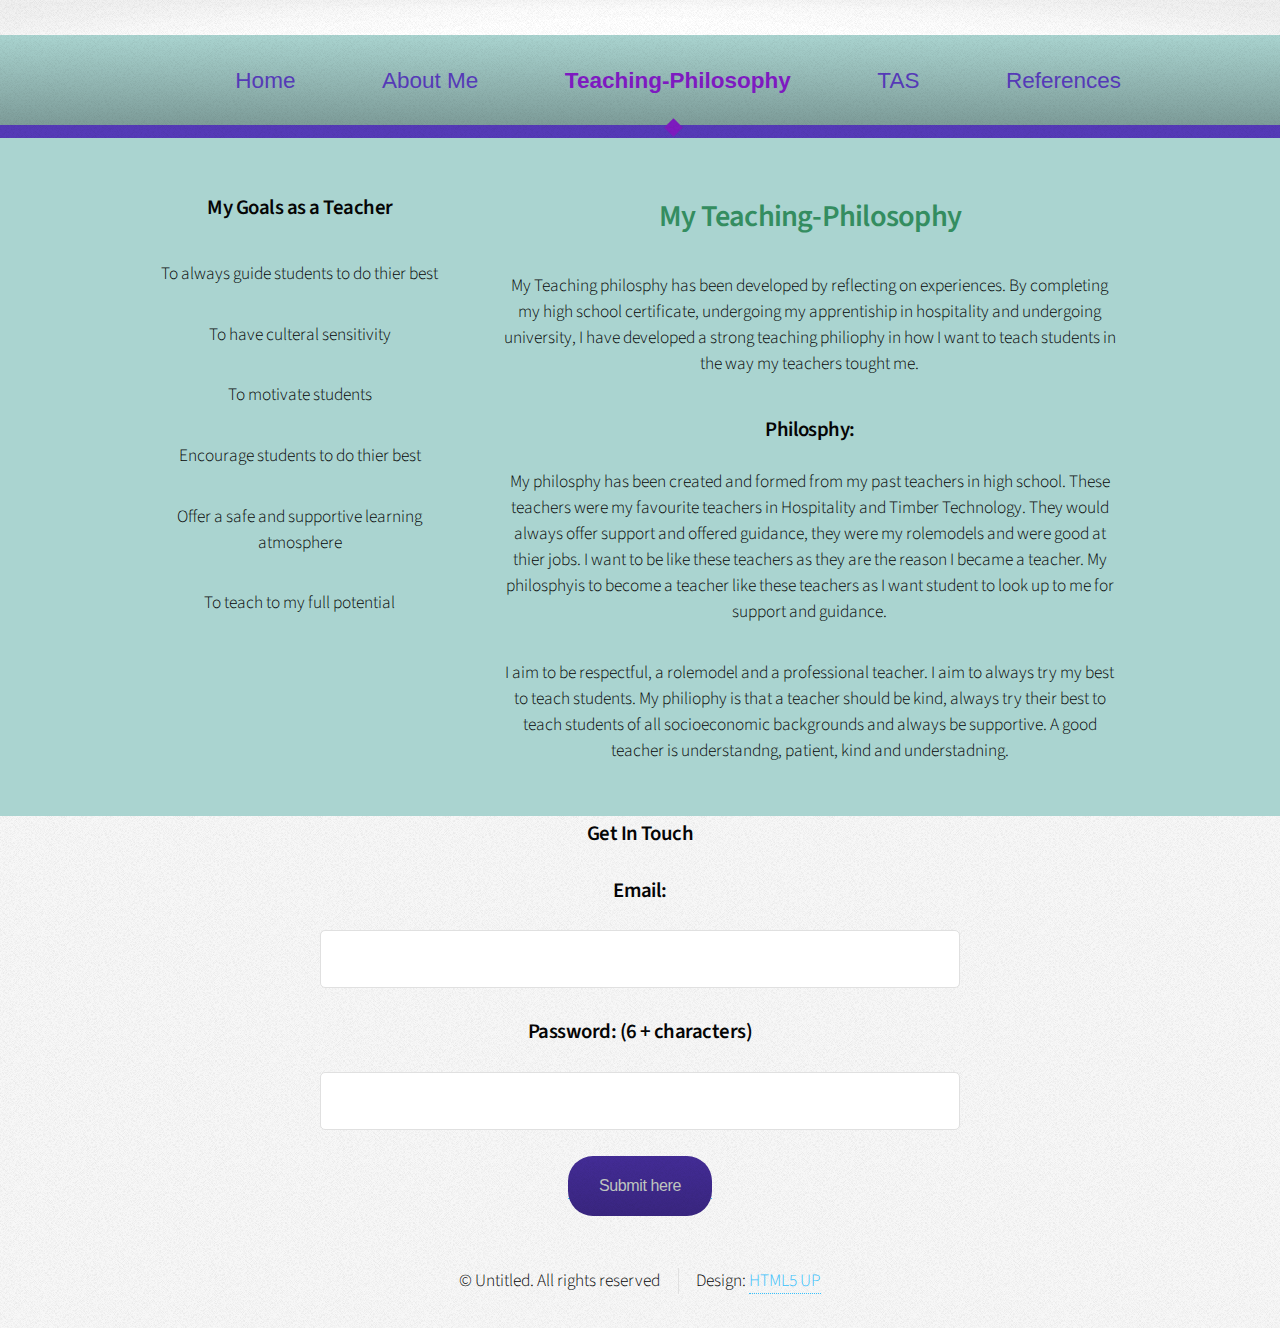
<file: Teaching-Philosophy.html>
<!DOCTYPE HTML>
<head>
	<title> My Teaching Portfolio</title>
		<meta charset="utf-8" />
		<meta name="viewport" content="width=device-width, initial-scale=1, user-scalable=no" />
		<link rel="stylesheet" href="assets/css/main.css" />
	</head>
	<body class="is-preload">
		<div id="page-wrapper">

			<!-- Header -->
				<div id="header">

					

					<!-- Nav -->
						<nav id="nav">
							<ul>
								<li><a href="index.html">Home</a></li>
							
								<li><a href="About-me.html">About Me</a></li>
								<li class="current"><a href="Teaching-Philosophy.html">Teaching-Philosophy</a></li>
								<li><a href="TAS.html">TAS</a></li>
								<li><a href="References.html">References</a></li>
							</ul>
						</nav>

				</div>

			<!-- Main -->
			
				<section class="wrapper style1">
					<div class="container">
						<div class="row gtr-200">
							<div class="col-4 col-12-narrower">
								<div id="sidebar">

									<!-- Sidebar -->

										<section>
											<head>
												<style>
												   
											   h3 {
												text-align:center;
											   }
											   </style>
												</head>
											<h3>My Goals as a Teacher</h3>
											<p></p>
										</section>

										<section>
											<head>
											<style>
												   
											p {
											text-align:center;
											}
											</style>
											</head>
									
											<p>To always guide students to do thier best </p>
											<p>To have culteral sensitivity</p>
										    <p>To motivate students</p>
										    <p>Encourage students to do thier best </p>
										    <p>Offer a safe and supportive learning atmosphere</p>
										    <p>To teach to my full potential</p>
											<footer>
												
											
     
		 
     
										</section>

								</div>
							</div>
							<div class="col-8  col-12-narrower imp-narrower">
								<div id="content">

									<!-- Content -->

										<article>
											<head>
												<style>
												   
											   h2 {
												text-align:center;
											   }
											   </style>
												</head>
											<header>
												<h2>My Teaching-Philosophy</h2>
											</header>

											

											<p>My Teaching philosphy has been developed by reflecting on experiences. By completing my high school certificate, undergoing my apprentiship in hospitality and undergoing university, I have developed a strong teaching philiophy in how I want to teach students in the way my teachers tought me.  </p>

											<h3>Philosphy:</h3>
											<p>My philosphy has been created and formed from my past teachers in high school. These teachers were my favourite teachers in Hospitality and Timber Technology. They would always offer 
												support and offered guidance, they were my rolemodels and were good at thier jobs. I want to be like these teachers as they are the reason I became a teacher. My philosphyis to become a teacher like these teachers as I want student to look up to me for support and guidance. 
											     </p>

											<p>I aim to be respectful, a rolemodel and a professional teacher. I aim to always try my best to teach students. My philiophy is that a teacher should be kind, always 
												try their best to teach students of all socioeconomic backgrounds and always be supportive. A good teacher is understandng, patient, kind and understadning.  </p>
										</article>

								</div>
							</div>
						</div>
					</div>
				</section>

			

							 <!-- Footer -->
				
							 <!DOCTYPE html>
							 <html>
							 <head>
							  <style>
								 
							 h3 {
							  text-align: center;
							 }
							 </style>
							  </head>
							 <body>
							 </div>
							 <h3>Get In Touch</h3>
				 </ul>
							  </body>
							  </html>
						 </section>
						 </section>
					 </div>
								 <div class="col-6 col-12-mobilep">
									  <h3>Email:</h3>
									  <style>
									  h3 {
										 text-align: center;
										}
									 </style>
									 <input type="text" name="Email" id="Email" placeholder="" />
								 </div>
								  <br>
								  <section class="col-6 col-12-mobilep">
								 <div class="col-6 col-12-mobilep">
											 <h3>Password: (6 + characters)</h3>
											 <input type="email" name="Password" id="Password" placeholder="" />
										 </div>
										 <br>
										 <div class="col-12">
											 <section class="col-6 col-12-mobilep">
												 <div style="text-align:center"> 
													 <footer>
														 
														 <a href='http://127.0.0.1:5500/About-Me.html'>
															 <button>Submit here</button>
														   </a>
													 </footer>
							
						   

				   <!-- Copyright -->
					   <div class="copyright">
						   <ul class="menu">
							   <li>&copy; Untitled. All rights reserved</li><li>Design: <a href="http://html5up.net">HTML5 UP</a></li>
						   </ul>
					   </div>

			   </div>

					

		<!-- Scripts -->
			<script src="assets/js/jquery.min.js"></script>
			<script src="assets/js/jquery.dropotron.min.js"></script>
			<script src="assets/js/browser.min.js"></script>
			<script src="assets/js/breakpoints.min.js"></script>
			<script src="assets/js/util.js"></script>
			<script src="assets/js/main.js"></script>

	</body>
</html>
</file>
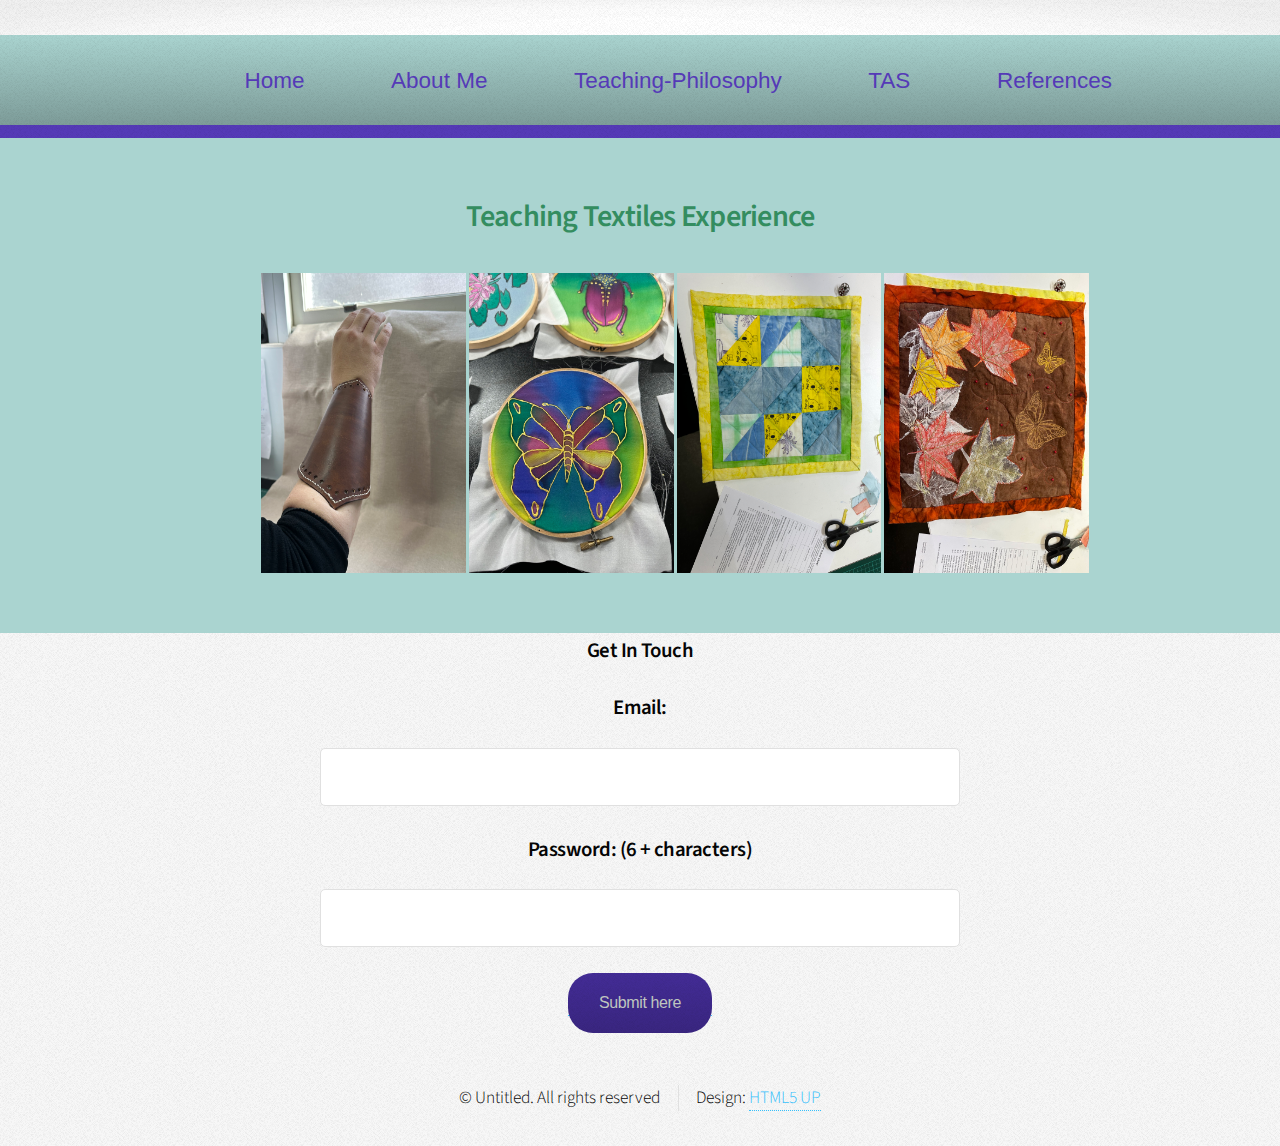
<file: Textiles.html>
<!DOCTYPE HTML>
<head>
	<title> My Teaching Portfolio</title>
		<meta charset="utf-8" />
		<meta name="viewport" content="width=device-width, initial-scale=1, user-scalable=no" />
		<link rel="stylesheet" href="assets/css/main.css" />
	</head>
	<body class="is-preload">
		<div id="page-wrapper">

			<!-- Header -->
				<div id="header">

					

					<!-- Nav -->
						<nav id="nav">
							<ul>
								<li><a href="index.html">Home</a></li>
								<li><a href="About-me.html">About Me</a></li>
								<li><a href="Teaching-Philosophy.html">Teaching-Philosophy</a></li>
								<li><a href="TAS.html">TAS</a></li>
								<li><a href="References.html">References</a></li>
								

						
							</ul>
						</nav>

				</div>

			<!-- Main -->
				<section class="wrapper style1">
					<div class="container">
						<div class="row gtr-200">
							<div class="col-4 col-12-narrower">
								
								</div>
							</div>
							<div class="col-8  col-12-narrower imp-narrower">
								<div id="content">

									<!-- Content -->

										<article>
											<header>
												<div style="text-align:center"> 
												<h2> Teaching Textiles Experience </h2>
												
											</header>

											

											<div Class="imagebox"><img src="images/cuff.jpeg" alt="Image 1" style="width:23%"height="300">     
												<img src="images/butterfly.jpeg" alt="Image 2" style="width:23%"height="300">
												<img src="images/quilt.jpeg" alt="Image 3" style="width:23%"height="300">
												<img src="images/leaves.jpeg" alt="Image 4" style="width:23%"height="300"></div>
										
										
										</article>
									    </p>

								</div>
							</div>
						</div>
					</div>
				</section>

			 <!-- Footer -->
				
			 <!DOCTYPE html>
			 <html>
			 <head>
			  <style>
				 
			 h3 {
			  text-align: center;
			 }
			 </style>
			  </head>
			 <body>
			 </div>
			 <h3>Get In Touch</h3>
 </ul>
			  </body>
			  </html>
		 </section>
		 </section>
	 </div>
				 <div class="col-6 col-12-mobilep">
					  <h3>Email:</h3>
					  <style>
					  h3 {
						 text-align: center;
						}
					 </style>
					 <input type="text" name="Email" id="Email" placeholder="" />
				 </div>
				  <br>
				  <section class="col-6 col-12-mobilep">
				 <div class="col-6 col-12-mobilep">
							 <h3>Password: (6 + characters)</h3>
							 <input type="email" name="Password" id="Password" placeholder="" />
						 </div>
						 <br>
						 <div class="col-12">
							 <section class="col-6 col-12-mobilep">
								 <div style="text-align:center"> 
									 <footer>
										 
										 <a href='http://127.0.0.1:5500/About-Me.html'>
											 <button>Submit here</button>
										   </a>
									 </footer>

					<!-- Copyright -->
						<div class="copyright">
							<ul class="menu">
								<li>&copy; Untitled. All rights reserved</li><li>Design: <a href="http://html5up.net">HTML5 UP</a></li>
							</ul>
						</div>

				</div>

		</div>

		<!-- Scripts -->
			<script src="assets/js/jquery.min.js"></script>
			<script src="assets/js/jquery.dropotron.min.js"></script>
			<script src="assets/js/browser.min.js"></script>
			<script src="assets/js/breakpoints.min.js"></script>
			<script src="assets/js/util.js"></script>
			<script src="assets/js/main.js"></script>

	</body>
</html>
</file>
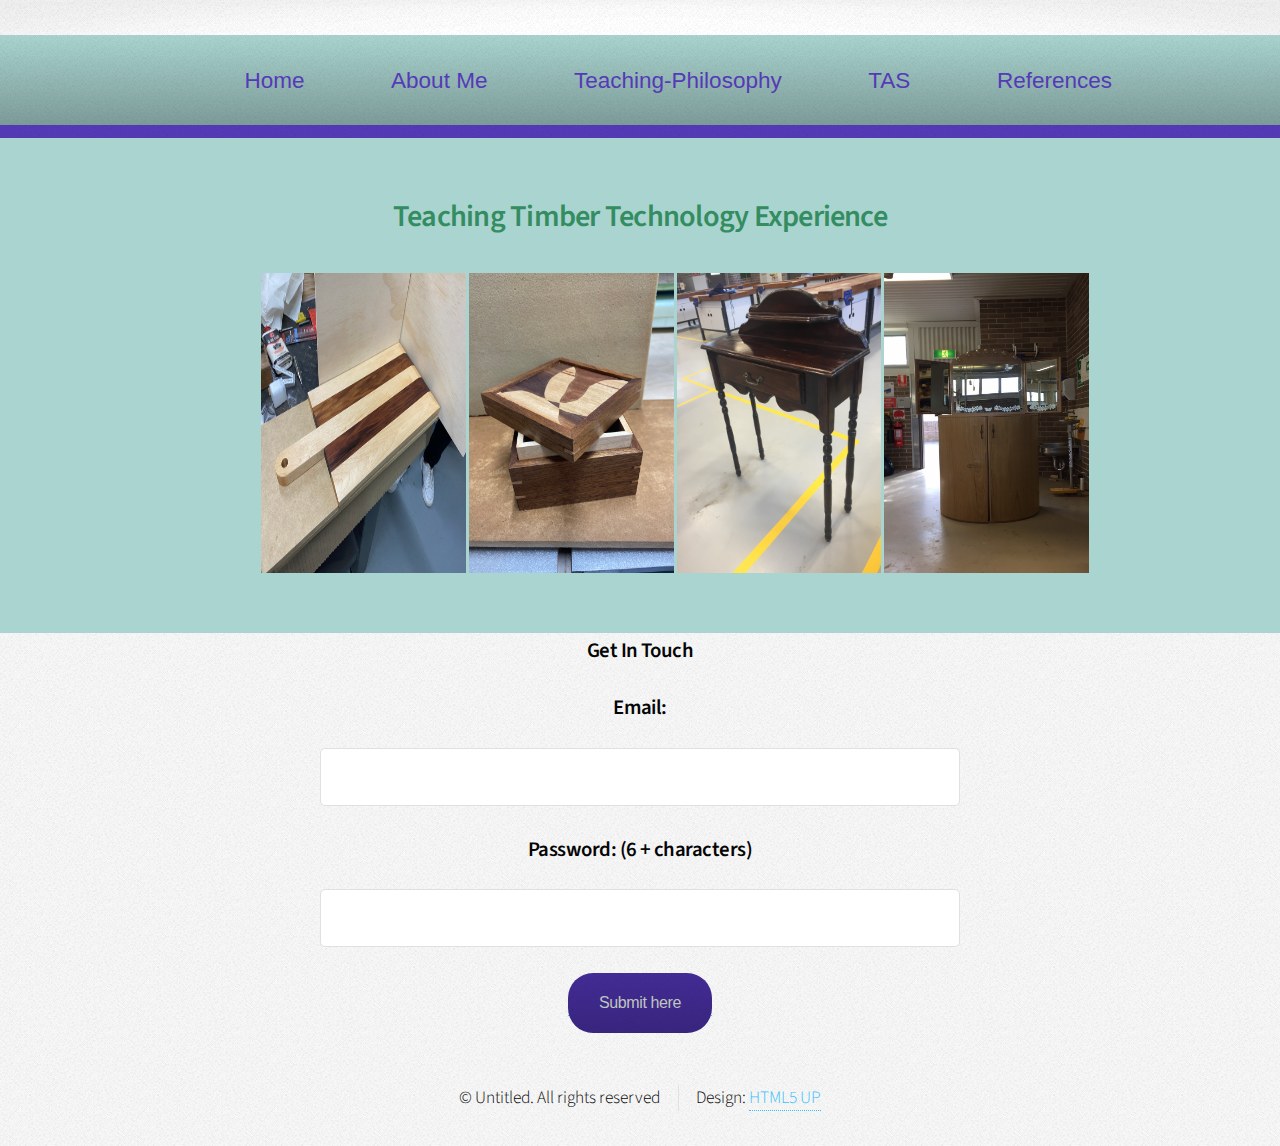
<file: Timber Technology.html>
<!DOCTYPE HTML>
<head>
	<title> My Teaching Portfolio</title>
		<meta charset="utf-8" />
		<meta name="viewport" content="width=device-width, initial-scale=1, user-scalable=no" />
		<link rel="stylesheet" href="assets/css/main.css" />
	</head>
	<body class="is-preload">
		<div id="page-wrapper">

			<!-- Header -->
				<div id="header">

					

					<!-- Nav -->
						<nav id="nav">
							<ul>
								<li><a href="index.html">Home</a></li>
								<li><a href="About-me.html">About Me</a></li>
								<li><a href="Teaching-Philosophy.html">Teaching-Philosophy</a></li>
								<li><a href="TAS.html">TAS</a></li>
								<li><a href="References.html">References</a></li>
								

						
							</ul>
						</nav>

				</div>

			<!-- Main -->
				<section class="wrapper style1">
					<div class="container">
						<div class="row gtr-200">
							<div class="col-4 col-12-narrower">
								
								</div>
							</div>
							<div class="col-8  col-12-narrower imp-narrower">
								<div id="content">

									<!-- Content -->

										<article>
											<header>
												<div style="text-align:center"> 
												<h2> Teaching Timber Technology Experience </h2>
												
											</header>

											

											<div Class="imagebox"><img src="images/Board.jpeg" alt="Image 1" style="width:23%"height="300">     
												<img src="images/Box.jpeg" alt="Image 2" style="width:23%"height="300">
												<img src="images/table.jpeg" alt="Image 3" style="width:23%"height="300">
												<img src="images/project.jpeg" alt="Image 4" style="width:23%"height="300"></div>
										
										</article>
									    </p>

								</div>
							</div>
						</div>
					</div>
				</section>

			 <!-- Footer -->
				
			 <!DOCTYPE html>
			 <html>
			 <head>
			  <style>
				 
			 h3 {
			  text-align: center;
			 }
			 </style>
			  </head>
			 <body>
			 </div>
			 <h3>Get In Touch</h3>
 </ul>
			  </body>
			  </html>
		 </section>
		 </section>
	 </div>
				 <div class="col-6 col-12-mobilep">
					  <h3>Email:</h3>
					  <style>
					  h3 {
						 text-align: center;
						}
					 </style>
					 <input type="text" name="Email" id="Email" placeholder="" />
				 </div>
				  <br>
				  <section class="col-6 col-12-mobilep">
				 <div class="col-6 col-12-mobilep">
							 <h3>Password: (6 + characters)</h3>
							 <input type="email" name="Password" id="Password" placeholder="" />
						 </div>
						 <br>
						 <div class="col-12">
							 <section class="col-6 col-12-mobilep">
								 <div style="text-align:center"> 
									 <footer>
										 
										 <a href='http://127.0.0.1:5500/About-Me.html'>
											 <button>Submit here</button>
										   </a>
									 </footer>

					<!-- Copyright -->
						<div class="copyright">
							<ul class="menu">
								<li>&copy; Untitled. All rights reserved</li><li>Design: <a href="http://html5up.net">HTML5 UP</a></li>
							</ul>
						</div>

				</div>

		</div>

		<!-- Scripts -->
			<script src="assets/js/jquery.min.js"></script>
			<script src="assets/js/jquery.dropotron.min.js"></script>
			<script src="assets/js/browser.min.js"></script>
			<script src="assets/js/breakpoints.min.js"></script>
			<script src="assets/js/util.js"></script>
			<script src="assets/js/main.js"></script>

	</body>
</html>
</file>
<file: assets/css/main.css>
@import url("fontawesome-all.min.css");
@import url("https://fonts.googleapis.com/css?family=Source+Sans+Pro:300,300italic,600,600italic");

/*
	Arcana by HTML5 UP
	html5up.net | @ajlkn
	Free for personal and commercial use under the CCA 3.0 license (html5up.net/license)
*/

html, body, div, span, applet, object,
iframe, h1, h2, h3, h4, h5, h6, p, blockquote,
pre, a, abbr, acronym, address, big, cite,
code, del, dfn, em, img, ins, kbd, q, s, samp,
small, strike, strong, sub, sup, tt, var, b,
u, i, center, dl, dt, dd, ol, ul, li, fieldset,
form, label, legend, table, caption, tbody,
tfoot, thead, tr, th, td, article, aside,
canvas, details, embed, figure, figcaption,
footer, header, hgroup, menu, nav, output, ruby,
section, summary, time, mark, audio, video {
	margin: 0;
	padding: 0;
	border: 0;
	font-size: 100%;
	font: inherit;
	vertical-align: baseline;}

article, aside, details, figcaption, figure,
footer, header, hgroup, menu, nav, section {
	display: block;}

body {
	line-height: 1;
}

ol, ul {
	list-style: none;
}

blockquote, q {
	quotes: none;
}

	blockquote:before, blockquote:after, q:before, q:after {
		content: '';
		content: none;
	}

table {
	border-collapse: collapse;
	border-spacing: 0;
}

body {
	-webkit-text-size-adjust: none;
}

mark {
	background-color: transparent;
	color: inherit;
}

input::-moz-focus-inner {
	border: 0;
	padding: 0;
}

input, select, textarea {
	-moz-appearance: none;
	-webkit-appearance: none;
	-ms-appearance: none;
	appearance: none;
}

/* Basic */

	html {
		box-sizing: border-box;
	}

	*, *:before, *:after {
		box-sizing: inherit;
	}

	body {
		background: #f7f7f7 url("images/bg01.png");
	}

		body.is-preload *, body.is-preload *:before, body.is-preload *:after {
			-moz-animation: none !important;
			-webkit-animation: none !important;
			-ms-animation: none !important;
			animation: none !important;
			-moz-transition: none !important;
			-webkit-transition: none !important;
			-ms-transition: none !important;
			transition: none !important;
		}

	body, input, select, textarea {
		color: #050505;
		font-family: 'Source Sans Pro', sans-serif;
		font-size: 80em;
		font-weight: 300;
		line-height: 1.65em;
		text-align: center;
	}

	a {
		-moz-transition: color 0.2s ease-in-out, border-color 0.2s ease-in-out, opacity 0.2s ease-in-out;
		-webkit-transition: color 0.2s ease-in-out, border-color 0.2s ease-in-out, opacity 0.2s ease-in-out;
		-ms-transition: color 0.2s ease-in-out, border-color 0.2s ease-in-out, opacity 0.2s ease-in-out;
		transition: color 0.2s ease-in-out, border-color 0.2s ease-in-out, opacity 0.2s ease-in-out;
		color: #37c0fb;
		text-decoration: none;
		border-bottom: dotted 1px;
	}

		a:hover {
			color: #37c0fb;
			border-bottom-color: transparent;
		}

	strong, b {
		font-weight: 600;
	}

	em, i {
		font-style: italic;
	}

	p, ul, ol, dl, table, blockquote {
		margin: 0 0 2em 0;
	}

	h1, h2, h3, h4, h5, h6 {
		color: inherit;
		font-weight: 600;
		line-height: 1.75em;
		margin-bottom: 1em;
	}

		h1 a, h2 a, h3 a, h4 a, h5 a, h6 a {
			color: inherit;
			text-decoration: none;
		}

		h1 em, h2 em, h3 em, h4 em, h5 em, h6 em {
			font-style: normal;
			font-weight: 300;
		}

	h2 {
		font-size: 1.75em;
		letter-spacing: -0.025em;
		color: #348d60;
	}

	h3 {
		font-size: 1.2em;
		letter-spacing: -0.025em;
	}

	sub {
		font-size: 0.8em;
		position: relative;
		top: 0.5em;
	}

	sup {
		font-size: 0.8em;
		position: relative;
		top: -0.5em;
	}

	hr {
		border-top: solid 1px #e0e0e0;
		border: 0;
		margin-bottom: 1.5em;
	}

	blockquote {
		border-left: solid 0.5em #e0e0e0;
		font-style: italic;
		padding: 1em 0 1em 2em;
	}

/* Container */

	.container {
		margin: 0 auto;
		max-width: 100%;
		width: 1400px;
	}

		@media screen and (max-width: 1680px) {

			.container {
				width: 1200px;
			}

		}

		@media screen and (max-width: 1280px) {

			.container {
				width: 960px;
			}

		}

		@media screen and (max-width: 980px) {

			.container {
				width: 95%;
			}

		}

		@media screen and (max-width: 840px) {

			.container {
				width: 95%;
			}

		}

		@media screen and (max-width: 736px) {

			.container {
				width: 90%;
			}

		}

		@media screen and (max-width: 480px) {

			.container {
				width: 100%;
			}

		}

/* Row */

	.row {
		display: flex;
		flex-wrap: wrap;
		box-sizing: border-box;
		align-items: stretch;
	}

		.row > * {
			box-sizing: border-box;
		}

		.row.gtr-uniform > * > :last-child {
			margin-bottom: 0;
		}

		.row.aln-left {
			justify-content: flex-start;
		}

		.row.aln-center {
			justify-content: center;
		}

		.row.aln-right {
			justify-content: flex-end;
		}

		.row.aln-top {
			align-items: flex-start;
		}

		.row.aln-middle {
			align-items: center;
		}

		.row.aln-bottom {
			align-items: flex-end;
		}

		.row > .imp {
			order: -1;
		}

		.row > .col-1 {
			width: 8.33333%;
		}

		.row > .off-1 {
			margin-left: 8.33333%;
		}

		.row > .col-2 {
			width: 16.66667%;
		}

		.row > .off-2 {
			margin-left: 16.66667%;
		}

		.row > .col-3 {
			width: 25%;
		}

		.row > .off-3 {
			margin-left: 25%;
		}

		.row > .col-4 {
			width: 33.33333%;
		}

		.row > .off-4 {
			margin-left: 33.33333%;
		}

		.row > .col-5 {
			width: 41.66667%;
		}

		.row > .off-5 {
			margin-left: 41.66667%;
		}

		.row > .col-6 {
			width: 50%;
				
			
		}

		.row > .off-6 {
			margin-left: 50%;
		}

		.row > .col-7 {
			width: 58.33333%;
		}

		.row > .off-7 {
			margin-left: 58.33333%;
		}

		.row > .col-8 {
			width: 66.66667%;
		}

		.row > .off-8 {
			margin-left: 66.66667%;
		}

		.row > .col-9 {
			width: 75%;
		}

		.row > .off-9 {
			margin-left: 75%;
		}

		.row > .col-10 {
			width: 83.33333%;
		}

		.row > .off-10 {
			margin-left: 83.33333%;
		}

		.row > .col-11 {
			width: 91.66667%;
		}

		.row > .off-11 {
			margin-left: 91.66667%;
		}

		.row > .col-12 {
			width: 100%;
		}

		.row > .off-12 {
			margin-left: 100%;
		}

		.row.gtr-0 {
			margin-top: 0px;
			margin-left: 0px;
		}

			.row.gtr-0 > * {
				padding: 0px 0 0 0px;
			}

			.row.gtr-0.gtr-uniform {
				margin-top: 0px;
			}

				.row.gtr-0.gtr-uniform > * {
					padding-top: 0px;
				}

		.row.gtr-25 {
			margin-top: -12.5px;
			margin-left: -12.5px;
		}

			.row.gtr-25 > * {
				padding: 12.5px 0 0 12.5px;
			}

			.row.gtr-25.gtr-uniform {
				margin-top: -12.5px;
			}

				.row.gtr-25.gtr-uniform > * {
					padding-top: 12.5px;
				}

		.row.gtr-50 {
			margin-top: -25px;
			margin-left: -25px;
		}

			.row.gtr-50 > * {
				padding: 25px 0 0 25px;
			}

			.row.gtr-50.gtr-uniform {
				margin-top: -25px;
			}

				.row.gtr-50.gtr-uniform > * {
					padding-top: 25px;
				}

		.row {
			margin-top: -50px;
			margin-left: -50px;
		}

			.row > * {
				padding: 50px 0 0 50px;
			}

			.row.gtr-uniform {
				margin-top: -50px;
			}

				.row.gtr-uniform > * {
					padding-top: 50px;
				}

		.row.gtr-150 {
			margin-top: -75px;
			margin-left: -75px;
		}

			.row.gtr-150 > * {
				padding: 75px 0 0 75px;
			}

			.row.gtr-150.gtr-uniform {
				margin-top: -75px;
			}

				.row.gtr-150.gtr-uniform > * {
					padding-top: 75px;
				}

		.row.gtr-200 {
			margin-top: -100px;
			margin-left: -100px;
		}

			.row.gtr-200 > * {
				padding: 100px 0 0 100px;
			}

			.row.gtr-200.gtr-uniform {
				margin-top: -100px;
			}

				.row.gtr-200.gtr-uniform > * {
					padding-top: 100px;
				}

		@media screen and (max-width: 1680px) {

			.row {
				display: flex;
				flex-wrap: wrap;
				box-sizing: border-box;
				align-items: stretch;
			}

				.row > * {
					box-sizing: border-box;
				}

				.row.gtr-uniform > * > :last-child {
					margin-bottom: 0;
				}

				.row.aln-left {
					justify-content: flex-start;
				}

				.row.aln-center {
					justify-content: center;
				}

				.row.aln-right {
					justify-content: flex-end;
				}

				.row.aln-top {
					align-items: flex-start;
				}

				.row.aln-middle {
					align-items: center;
				}

				.row.aln-bottom {
					align-items: flex-end;
				}

				.row > .imp-wide {
					order: -1;
				}

				.row > .col-1-wide {
					width: 8.33333%;
				}

				.row > .off-1-wide {
					margin-left: 8.33333%;
				}

				.row > .col-2-wide {
					width: 16.66667%;
				}

				.row > .off-2-wide {
					margin-left: 16.66667%;
				}

				.row > .col-3-wide {
					width: 25%;
				}

				.row > .off-3-wide {
					margin-left: 25%;
				}

				.row > .col-4-wide {
					width: 33.33333%;
				}

				.row > .off-4-wide {
					margin-left: 33.33333%;
				}

				.row > .col-5-wide {
					width: 41.66667%;
				}

				.row > .off-5-wide {
					margin-left: 41.66667%;
				}

				.row > .col-6-wide {
					width: 50%;
				}

				.row > .off-6-wide {
					margin-left: 50%;
				}

				.row > .col-7-wide {
					width: 58.33333%;
				}

				.row > .off-7-wide {
					margin-left: 58.33333%;
				}

				.row > .col-8-wide {
					width: 66.66667%;
				}

				.row > .off-8-wide {
					margin-left: 66.66667%;
				}

				.row > .col-9-wide {
					width: 75%;
				}

				.row > .off-9-wide {
					margin-left: 75%;
				}

				.row > .col-10-wide {
					width: 83.33333%;
				}

				.row > .off-10-wide {
					margin-left: 83.33333%;
				}

				.row > .col-11-wide {
					width: 91.66667%;
				}

				.row > .off-11-wide {
					margin-left: 91.66667%;
				}

				.row > .col-12-wide {
					width: 100%;
				}

				.row > .off-12-wide {
					margin-left: 100%;
				}

				.row.gtr-0 {
					margin-top: 0px;
					margin-left: 0px;
				}

					.row.gtr-0 > * {
						padding: 0px 0 0 0px;
					}

					.row.gtr-0.gtr-uniform {
						margin-top: 0px;
					}

						.row.gtr-0.gtr-uniform > * {
							padding-top: 0px;
						}

				.row.gtr-25 {
					margin-top: -10px;
					margin-left: -10px;
				}

					.row.gtr-25 > * {
						padding: 10px 0 0 10px;
					}

					.row.gtr-25.gtr-uniform {
						margin-top: -10px;
					}

						.row.gtr-25.gtr-uniform > * {
							padding-top: 10px;
						}

				.row.gtr-50 {
					margin-top: -20px;
					margin-left: -20px;
				}

					.row.gtr-50 > * {
						padding: 20px 0 0 20px;
					}

					.row.gtr-50.gtr-uniform {
						margin-top: -20px;
					}

						.row.gtr-50.gtr-uniform > * {
							padding-top: 20px;
						}

				.row {
					margin-top: -40px;
					margin-left: -40px;
				}

					.row > * {
						padding: 40px 0 0 40px;
					}

					.row.gtr-uniform {
						margin-top: -40px;
					}

						.row.gtr-uniform > * {
							padding-top: 40px;
						}

				.row.gtr-150 {
					margin-top: -60px;
					margin-left: -60px;
				}

					.row.gtr-150 > * {
						padding: 60px 0 0 60px;
					}

					.row.gtr-150.gtr-uniform {
						margin-top: -60px;
					}

						.row.gtr-150.gtr-uniform > * {
							padding-top: 60px;
						}

				.row.gtr-200 {
					margin-top: -80px;
					margin-left: -80px;
				}

					.row.gtr-200 > * {
						padding: 80px 0 0 80px;
					}

					.row.gtr-200.gtr-uniform {
						margin-top: -80px;
					}

						.row.gtr-200.gtr-uniform > * {
							padding-top: 80px;
						}

		}

		@media screen and (max-width: 1280px) {

			.row {
				display: flex;
				flex-wrap: wrap;
				box-sizing: border-box;
				align-items: stretch;
			}

				.row > * {
					box-sizing: border-box;
				}

				.row.gtr-uniform > * > :last-child {
					margin-bottom: 0;
				}

				.row.aln-left {
					justify-content: flex-start;
				}

				.row.aln-center {
					justify-content: center;
				}

				.row.aln-right {
					justify-content: flex-end;
				}

				.row.aln-top {
					align-items: flex-start;
				}

				.row.aln-middle {
					align-items: center;
				}

				.row.aln-bottom {
					align-items: flex-end;
				}

				.row > .imp-normal {
					order: -1;
				}

				.row > .col-1-normal {
					width: 8.33333%;
				}

				.row > .off-1-normal {
					margin-left: 8.33333%;
				}

				.row > .col-2-normal {
					width: 16.66667%;
				}

				.row > .off-2-normal {
					margin-left: 16.66667%;
				}

				.row > .col-3-normal {
					width: 25%;
				}

				.row > .off-3-normal {
					margin-left: 25%;
				}

				.row > .col-4-normal {
					width: 33.33333%;
				}

				.row > .off-4-normal {
					margin-left: 33.33333%;
				}

				.row > .col-5-normal {
					width: 41.66667%;
				}

				.row > .off-5-normal {
					margin-left: 41.66667%;
				}

				.row > .col-6-normal {
					width: 50%;
				}

				.row > .off-6-normal {
					margin-left: 50%;
				}

				.row > .col-7-normal {
					width: 58.33333%;
				}

				.row > .off-7-normal {
					margin-left: 58.33333%;
				}

				.row > .col-8-normal {
					width: 66.66667%;
				}

				.row > .off-8-normal {
					margin-left: 66.66667%;
				}

				.row > .col-9-normal {
					width: 75%;
				}

				.row > .off-9-normal {
					margin-left: 75%;
				}

				.row > .col-10-normal {
					width: 83.33333%;
				}

				.row > .off-10-normal {
					margin-left: 83.33333%;
				}

				.row > .col-11-normal {
					width: 91.66667%;
				}

				.row > .off-11-normal {
					margin-left: 91.66667%;
				}

				.row > .col-12-normal {
					width: 100%;
				}

				.row > .off-12-normal {
					margin-left: 100%;
				}

				.row.gtr-0 {
					margin-top: 0px;
					margin-left: 0px;
				}

					.row.gtr-0 > * {
						padding: 0px 0 0 0px;
					}

					.row.gtr-0.gtr-uniform {
						margin-top: 0px;
					}

						.row.gtr-0.gtr-uniform > * {
							padding-top: 0px;
						}

				.row.gtr-25 {
					margin-top: -7.5px;
					margin-left: -7.5px;
				}

					.row.gtr-25 > * {
						padding: 7.5px 0 0 7.5px;
					}

					.row.gtr-25.gtr-uniform {
						margin-top: -7.5px;
					}

						.row.gtr-25.gtr-uniform > * {
							padding-top: 7.5px;
						}

				.row.gtr-50 {
					margin-top: -15px;
					margin-left: -15px;
				}

					.row.gtr-50 > * {
						padding: 15px 0 0 15px;
					}

					.row.gtr-50.gtr-uniform {
						margin-top: -15px;
					}

						.row.gtr-50.gtr-uniform > * {
							padding-top: 15px;
						}

				.row {
					margin-top: -30px;
					margin-left: -30px;
				}

					.row > * {
						padding: 30px 0 0 30px;
					}

					.row.gtr-uniform {
						margin-top: -30px;
					}

						.row.gtr-uniform > * {
							padding-top: 30px;
						}

				.row.gtr-150 {
					margin-top: -45px;
					margin-left: -45px;
				}

					.row.gtr-150 > * {
						padding: 45px 0 0 45px;
					}

					.row.gtr-150.gtr-uniform {
						margin-top: -45px;
					}

						.row.gtr-150.gtr-uniform > * {
							padding-top: 45px;
						}

				.row.gtr-200 {
					margin-top: -60px;
					margin-left: -60px;
				}

					.row.gtr-200 > * {
						padding: 60px 0 0 60px;
					}

					.row.gtr-200.gtr-uniform {
						margin-top: -60px;
					}

						.row.gtr-200.gtr-uniform > * {
							padding-top: 60px;
						}

		}

		@media screen and (max-width: 980px) {

			.row {
				display: flex;
				flex-wrap: wrap;
				box-sizing: border-box;
				align-items: stretch;
			}

				.row > * {
					box-sizing: border-box;
				}

				.row.gtr-uniform > * > :last-child {
					margin-bottom: 0;
				}

				.row.aln-left {
					justify-content: flex-start;
				}

				.row.aln-center {
					justify-content: center;
				}

				.row.aln-right {
					justify-content: flex-end;
				}

				.row.aln-top {
					align-items: flex-start;
				}

				.row.aln-middle {
					align-items: center;
				}

				.row.aln-bottom {
					align-items: flex-end;
				}

				.row > .imp-narrow {
					order: -1;
				}

				.row > .col-1-narrow {
					width: 8.33333%;
				}

				.row > .off-1-narrow {
					margin-left: 8.33333%;
				}

				.row > .col-2-narrow {
					width: 16.66667%;
				}

				.row > .off-2-narrow {
					margin-left: 16.66667%;
				}

				.row > .col-3-narrow {
					width: 25%;
				}

				.row > .off-3-narrow {
					margin-left: 25%;
				}

				.row > .col-4-narrow {
					width: 33.33333%;
				}

				.row > .off-4-narrow {
					margin-left: 33.33333%;
				}

				.row > .col-5-narrow {
					width: 41.66667%;
				}

				.row > .off-5-narrow {
					margin-left: 41.66667%;
				}

				.row > .col-6-narrow {
					width: 50%;
				}

				.row > .off-6-narrow {
					margin-left: 50%;
				}

				.row > .col-7-narrow {
					width: 58.33333%;
				}

				.row > .off-7-narrow {
					margin-left: 58.33333%;
				}

				.row > .col-8-narrow {
					width: 66.66667%;
				}

				.row > .off-8-narrow {
					margin-left: 66.66667%;
				}

				.row > .col-9-narrow {
					width: 75%;
				}

				.row > .off-9-narrow {
					margin-left: 75%;
				}

				.row > .col-10-narrow {
					width: 83.33333%;
				}

				.row > .off-10-narrow {
					margin-left: 83.33333%;
				}

				.row > .col-11-narrow {
					width: 91.66667%;
				}

				.row > .off-11-narrow {
					margin-left: 91.66667%;
				}

				.row > .col-12-narrow {
					width: 100%;
				}

				.row > .off-12-narrow {
					margin-left: 100%;
				}

				.row.gtr-0 {
					margin-top: 0px;
					margin-left: 0px;
				}

					.row.gtr-0 > * {
						padding: 0px 0 0 0px;
					}

					.row.gtr-0.gtr-uniform {
						margin-top: 0px;
					}

						.row.gtr-0.gtr-uniform > * {
							padding-top: 0px;
						}

				.row.gtr-25 {
					margin-top: -7.5px;
					margin-left: -7.5px;
				}

					.row.gtr-25 > * {
						padding: 7.5px 0 0 7.5px;
					}

					.row.gtr-25.gtr-uniform {
						margin-top: -7.5px;
					}

						.row.gtr-25.gtr-uniform > * {
							padding-top: 7.5px;
						}

				.row.gtr-50 {
					margin-top: -15px;
					margin-left: -15px;
				}

					.row.gtr-50 > * {
						padding: 15px 0 0 15px;
					}

					.row.gtr-50.gtr-uniform {
						margin-top: -15px;
					}

						.row.gtr-50.gtr-uniform > * {
							padding-top: 15px;
						}

				.row {
					margin-top: -30px;
					margin-left: -30px;
				}

					.row > * {
						padding: 30px 0 0 30px;
					}

					.row.gtr-uniform {
						margin-top: -30px;
					}

						.row.gtr-uniform > * {
							padding-top: 30px;
						}

				.row.gtr-150 {
					margin-top: -45px;
					margin-left: -45px;
				}

					.row.gtr-150 > * {
						padding: 45px 0 0 45px;
					}

					.row.gtr-150.gtr-uniform {
						margin-top: -45px;
					}

						.row.gtr-150.gtr-uniform > * {
							padding-top: 45px;
						}

				.row.gtr-200 {
					margin-top: -60px;
					margin-left: -60px;
				}

					.row.gtr-200 > * {
						padding: 60px 0 0 60px;
					}

					.row.gtr-200.gtr-uniform {
						margin-top: -60px;
					}

						.row.gtr-200.gtr-uniform > * {
							padding-top: 60px;
						}

		}

		@media screen and (max-width: 840px) {

			.row {
				display: flex;
				flex-wrap: wrap;
				box-sizing: border-box;
				align-items: stretch;
			}

				.row > * {
					box-sizing: border-box;
				}

				.row.gtr-uniform > * > :last-child {
					margin-bottom: 0;
				}

				.row.aln-left {
					justify-content: flex-start;
				}

				.row.aln-center {
					justify-content: center;
				}

				.row.aln-right {
					justify-content: flex-end;
				}

				.row.aln-top {
					align-items: flex-start;
				}

				.row.aln-middle {
					align-items: center;
				}

				.row.aln-bottom {
					align-items: flex-end;
				}

				.row > .imp-narrower {
					order: -1;
				}

				.row > .col-1-narrower {
					width: 8.33333%;
				}

				.row > .off-1-narrower {
					margin-left: 8.33333%;
				}

				.row > .col-2-narrower {
					width: 16.66667%;
				}

				.row > .off-2-narrower {
					margin-left: 16.66667%;
				}

				.row > .col-3-narrower {
					width: 25%;
				}

				.row > .off-3-narrower {
					margin-left: 25%;
				}

				.row > .col-4-narrower {
					width: 33.33333%;
				}

				.row > .off-4-narrower {
					margin-left: 33.33333%;
				}

				.row > .col-5-narrower {
					width: 41.66667%;
				}

				.row > .off-5-narrower {
					margin-left: 41.66667%;
				}

				.row > .col-6-narrower {
					width: 50%;
				}

				.row > .off-6-narrower {
					margin-left: 50%;
				}

				.row > .col-7-narrower {
					width: 58.33333%;
				}

				.row > .off-7-narrower {
					margin-left: 58.33333%;
				}

				.row > .col-8-narrower {
					width: 66.66667%;
				}

				.row > .off-8-narrower {
					margin-left: 66.66667%;
				}

				.row > .col-9-narrower {
					width: 75%;
				}

				.row > .off-9-narrower {
					margin-left: 75%;
				}

				.row > .col-10-narrower {
					width: 83.33333%;
				}

				.row > .off-10-narrower {
					margin-left: 83.33333%;
				}

				.row > .col-11-narrower {
					width: 91.66667%;
				}

				.row > .off-11-narrower {
					margin-left: 91.66667%;
				}

				.row > .col-12-narrower {
					width: 100%;
				}

				.row > .off-12-narrower {
					margin-left: 100%;
				}

				.row.gtr-0 {
					margin-top: 0px;
					margin-left: 0px;
				}

					.row.gtr-0 > * {
						padding: 0px 0 0 0px;
					}

					.row.gtr-0.gtr-uniform {
						margin-top: 0px;
					}

						.row.gtr-0.gtr-uniform > * {
							padding-top: 0px;
						}

				.row.gtr-25 {
					margin-top: -7.5px;
					margin-left: -7.5px;
				}

					.row.gtr-25 > * {
						padding: 7.5px 0 0 7.5px;
					}

					.row.gtr-25.gtr-uniform {
						margin-top: -7.5px;
					}

						.row.gtr-25.gtr-uniform > * {
							padding-top: 7.5px;
						}

				.row.gtr-50 {
					margin-top: -15px;
					margin-left: -15px;
				}

					.row.gtr-50 > * {
						padding: 15px 0 0 15px;
					}

					.row.gtr-50.gtr-uniform {
						margin-top: -15px;
					}

						.row.gtr-50.gtr-uniform > * {
							padding-top: 15px;
						}

				.row {
					margin-top: -30px;
					margin-left: -30px;
				}

					.row > * {
						padding: 30px 0 0 30px;
					}

					.row.gtr-uniform {
						margin-top: -30px;
					}

						.row.gtr-uniform > * {
							padding-top: 30px;
						}

				.row.gtr-150 {
					margin-top: -45px;
					margin-left: -45px;
				}

					.row.gtr-150 > * {
						padding: 45px 0 0 45px;
					}

					.row.gtr-150.gtr-uniform {
						margin-top: -45px;
					}

						.row.gtr-150.gtr-uniform > * {
							padding-top: 45px;
						}

				.row.gtr-200 {
					margin-top: -60px;
					margin-left: -60px;
				}

					.row.gtr-200 > * {
						padding: 60px 0 0 60px;
					}

					.row.gtr-200.gtr-uniform {
						margin-top: -60px;
					}

						.row.gtr-200.gtr-uniform > * {
							padding-top: 60px;
						}

		}

		@media screen and (max-width: 736px) {

			.row {
				display: flex;
				flex-wrap: wrap;
				box-sizing: border-box;
				align-items: stretch;
			}

				.row > * {
					box-sizing: border-box;
				}

				.row.gtr-uniform > * > :last-child {
					margin-bottom: 0;
				}

				.row.aln-left {
					justify-content: flex-start;
				}

				.row.aln-center {
					justify-content: center;
				}

				.row.aln-right {
					justify-content: flex-end;
				}

				.row.aln-top {
					align-items: flex-start;
				}

				.row.aln-middle {
					align-items: center;
				}

				.row.aln-bottom {
					align-items: flex-end;
				}

				.row > .imp-mobile {
					order: -1;
				}

				.row > .col-1-mobile {
					width: 8.33333%;
				}

				.row > .off-1-mobile {
					margin-left: 8.33333%;
				}

				.row > .col-2-mobile {
					width: 16.66667%;
				}

				.row > .off-2-mobile {
					margin-left: 16.66667%;
				}

				.row > .col-3-mobile {
					width: 25%;
				}

				.row > .off-3-mobile {
					margin-left: 25%;
				}

				.row > .col-4-mobile {
					width: 33.33333%;
				}

				.row > .off-4-mobile {
					margin-left: 33.33333%;
				}

				.row > .col-5-mobile {
					width: 41.66667%;
				}

				.row > .off-5-mobile {
					margin-left: 41.66667%;
				}

				.row > .col-6-mobile {
					width: 50%;
				}

				.row > .off-6-mobile {
					margin-left: 50%;
				}

				.row > .col-7-mobile {
					width: 58.33333%;
				}

				.row > .off-7-mobile {
					margin-left: 58.33333%;
				}

				.row > .col-8-mobile {
					width: 66.66667%;
				}

				.row > .off-8-mobile {
					margin-left: 66.66667%;
				}

				.row > .col-9-mobile {
					width: 75%;
				}

				.row > .off-9-mobile {
					margin-left: 75%;
				}

				.row > .col-10-mobile {
					width: 83.33333%;
				}

				.row > .off-10-mobile {
					margin-left: 83.33333%;
				}

				.row > .col-11-mobile {
					width: 91.66667%;
				}

				.row > .off-11-mobile {
					margin-left: 91.66667%;
				}

				.row > .col-12-mobile {
					width: 100%;
				}

				.row > .off-12-mobile {
					margin-left: 100%;
				}

				.row.gtr-0 {
					margin-top: 0px;
					margin-left: 0px;
				}

					.row.gtr-0 > * {
						padding: 0px 0 0 0px;
					}

					.row.gtr-0.gtr-uniform {
						margin-top: 0px;
					}

						.row.gtr-0.gtr-uniform > * {
							padding-top: 0px;
						}

				.row.gtr-25 {
					margin-top: -5px;
					margin-left: -5px;
				}

					.row.gtr-25 > * {
						padding: 5px 0 0 5px;
					}

					.row.gtr-25.gtr-uniform {
						margin-top: -5px;
					}

						.row.gtr-25.gtr-uniform > * {
							padding-top: 5px;
						}

				.row.gtr-50 {
					margin-top: -10px;
					margin-left: -10px;
				}

					.row.gtr-50 > * {
						padding: 10px 0 0 10px;
					}

					.row.gtr-50.gtr-uniform {
						margin-top: -10px;
					}

						.row.gtr-50.gtr-uniform > * {
							padding-top: 10px;
						}

				.row {
					margin-top: -20px;
					margin-left: -20px;
				}

					.row > * {
						padding: 20px 0 0 20px;
					}

					.row.gtr-uniform {
						margin-top: -20px;
					}

						.row.gtr-uniform > * {
							padding-top: 20px;
						}

				.row.gtr-150 {
					margin-top: -30px;
					margin-left: -30px;
				}

					.row.gtr-150 > * {
						padding: 30px 0 0 30px;
					}

					.row.gtr-150.gtr-uniform {
						margin-top: -30px;
					}

						.row.gtr-150.gtr-uniform > * {
							padding-top: 30px;
						}

				.row.gtr-200 {
					margin-top: -40px;
					margin-left: -40px;
				}

					.row.gtr-200 > * {
						padding: 40px 0 0 40px;
					}

					.row.gtr-200.gtr-uniform {
						margin-top: -40px;
					}

						.row.gtr-200.gtr-uniform > * {
							padding-top: 40px;
						}

		}

		@media screen and (max-width: 480px) {

			.row {
				display: flex;
				flex-wrap: wrap;
				box-sizing: border-box;
				align-items: stretch;
			}

				.row > * {
					box-sizing: border-box;
				}

				.row.gtr-uniform > * > :last-child {
					margin-bottom: 0;
				}

				.row.aln-left {
					justify-content: flex-start;
				}

				.row.aln-center {
					justify-content: center;
				}

				.row.aln-right {
					justify-content: flex-end;
				}

				.row.aln-top {
					align-items: flex-start;
				}

				.row.aln-middle {
					align-items: center;
				}

				.row.aln-bottom {
					align-items: flex-end;
				}

				.row > .imp-mobilep {
					order: -1;
				}

				.row > .col-1-mobilep {
					width: 8.33333%;
				}

				.row > .off-1-mobilep {
					margin-left: 8.33333%;
				}

				.row > .col-2-mobilep {
					width: 16.66667%;
				}

				.row > .off-2-mobilep {
					margin-left: 16.66667%;
				}

				.row > .col-3-mobilep {
					width: 25%;
				}

				.row > .off-3-mobilep {
					margin-left: 25%;
				}

				.row > .col-4-mobilep {
					width: 33.33333%;
				}

				.row > .off-4-mobilep {
					margin-left: 33.33333%;
				}

				.row > .col-5-mobilep {
					width: 41.66667%;
				}

				.row > .off-5-mobilep {
					margin-left: 41.66667%;
				}

				.row > .col-6-mobilep {
					width: 50%;
				}

				.row > .off-6-mobilep {
					margin-left: 50%;
				}

				.row > .col-7-mobilep {
					width: 58.33333%;
				}

				.row > .off-7-mobilep {
					margin-left: 58.33333%;
				}

				.row > .col-8-mobilep {
					width: 66.66667%;
				}

				.row > .off-8-mobilep {
					margin-left: 66.66667%;
				}

				.row > .col-9-mobilep {
					width: 75%;
				}

				.row > .off-9-mobilep {
					margin-left: 75%;
				}

				.row > .col-10-mobilep {
					width: 83.33333%;
				}

				.row > .off-10-mobilep {
					margin-left: 83.33333%;
				}

				.row > .col-11-mobilep {
					width: 91.66667%;
				}

				.row > .off-11-mobilep {
					margin-left: 91.66667%;
				}

				.row > .col-12-mobilep {
					width: 100%;
				}

				.row > .off-12-mobilep {
					margin-left: 100%;
				}

				.row.gtr-0 {
					margin-top: 0px;
					margin-left: 0px;
				}

					.row.gtr-0 > * {
						padding: 0px 0 0 0px;
					}

					.row.gtr-0.gtr-uniform {
						margin-top: 0px;
					}

						.row.gtr-0.gtr-uniform > * {
							padding-top: 0px;
						}

				.row.gtr-25 {
					margin-top: -5px;
					margin-left: -5px;
				}

					.row.gtr-25 > * {
						padding: 5px 0 0 5px;
					}

					.row.gtr-25.gtr-uniform {
						margin-top: -5px;
					}

						.row.gtr-25.gtr-uniform > * {
							padding-top: 5px;
						}

				.row.gtr-50 {
					margin-top: -10px;
					margin-left: -10px;
				}

					.row.gtr-50 > * {
						padding: 10px 0 0 10px;
					}

					.row.gtr-50.gtr-uniform {
						margin-top: -10px;
					}

						.row.gtr-50.gtr-uniform > * {
							padding-top: 10px;
						}

				.row {
					margin-top: -20px;
					margin-left: -20px;
				}

					.row > * {
						padding: 20px 0 0 20px;
					}

					.row.gtr-uniform {
						margin-top: -20px;
					}

						.row.gtr-uniform > * {
							padding-top: 20px;
						}

				.row.gtr-150 {
					margin-top: -30px;
					margin-left: -30px;
				}

					.row.gtr-150 > * {
						padding: 30px 0 0 30px;
					}

					.row.gtr-150.gtr-uniform {
						margin-top: -30px;
					}

						.row.gtr-150.gtr-uniform > * {
							padding-top: 30px;
						}

				.row.gtr-200 {
					margin-top: -40px;
					margin-left: -40px;
				}

					.row.gtr-200 > * {
						padding: 40px 0 0 40px;
					}

					.row.gtr-200.gtr-uniform {
						margin-top: -40px;
					}

						.row.gtr-200.gtr-uniform > * {
							padding-top: 40px;
						}

		}

/* Section/Article */

	section.special, article.special {
		text-align: center;
	}

	header p {
		color: #181111;
		font-size: 1.25em;
		position: relative;
		margin-top: -1.25em;
		margin-bottom: 2.25em;
	}

	header.major {
		text-align: center;
		margin: 0 0 2em 0;
	}

		header.major h2 {
			font-size: 2.25em;
			color: #38c59b;
		}

		header.major p {
			position: relative;
			border-top: solid 1px #e0e0e0;
			padding: 1em 0 0 0;
			margin: 0;
			top: -1em;
			font-size: 1.5em;
			letter-spacing: -0.025em;
		}

	footer {
		margin: 0 0 3em 0;
	}

		footer > :last-child {
			margin-bottom: 0;
		}

		footer.major {
			padding-top: 3em;
		}

/* Form */

	input[type="text"],
	input[type="password"],
	input[type="email"],
	textarea {
		-moz-appearance: none;
		-webkit-appearance: none;
		-ms-appearance: none;
		appearance: none;
		-moz-transition: border-color 0.2s ease-in-out;
		-webkit-transition: border-color 0.2s ease-in-out;
		-ms-transition: border-color 0.2s ease-in-out;
		transition: border-color 0.2s ease-in-out;
		background: #fff;
		border: solid 1px #e0e0e0;
		border-radius: 5px;
		color: inherit;
		display:block; 
		outline: 10%;
		padding: 0.90em;
		text-decoration: none;
		width: 50%;
		justify-content:auto;
		margin-left: auto;
		margin-right: auto;
		display: auto;
		text-align:end

	}

		input[type="text"]:focus,
		input[type="password"]:focus,
		input[type="email"]:focus,
		textarea:focus {
			border-color: #37c0fb;
		}

	input[type="text"],
	input[type="password"],
	input[type="email"] {
		line-height: 1em;
		
	}

	label {
		display: block;
		color: inherit;
		font-weight: 600;
		line-height: 1.75em;
		margin-bottom: 0.5em;
		

	
}

	::-webkit-input-placeholder {
		color: #999;
		position: relative;
		top: 3px;
	}

	:-moz-placeholder {
		color: #999;
	}

	::-moz-placeholder {
		color: #999;
	}

	:-ms-input-placeholder {
		color: #999;
	}
    

/* Image */

	.image {
		border: 0;
		display: inline-block;
		position: relative;
		border-radius: 5px;
	}

		.image img {
			display: block;
			border-radius: 5px;
		}

		.image.left {
			display: block;
			float: left;
			margin: 0 2em 2em 0;
			position: relative;
			top: 0.25em;
		}

			.image.left img {
				display: block;
				width: 100%;
			}

		.image.fit {
			display: block;
		}

			.image.fit img {
				display: block;
				width: 100%;
			}

		.image.featured {
			display: block;
			margin: 0 0 2em 0;
		}

			.image.featured img {
				display: block;
				width: 20%;
				
			}

/* Icon */

	.icon {
		text-decoration: none;
		position: relative;
		text-decoration: none;
	}

		.icon:before {
			-moz-osx-font-smoothing: grayscale;
			-webkit-font-smoothing: antialiased;
			display: inline-block;
			font-style: normal;
			font-variant: normal;
			text-rendering: auto;
			line-height: 1;
			text-transform: none !important;
			font-family: 'Font Awesome 5 Free';
			font-weight: 400;
		}

		.icon > .label {
			display: none;
		}

		.icon:before {
			line-height: inherit;
		}

		.icon.solid:before {
			font-weight: 900;
		}

		.icon.brands:before {
			font-family: 'Font Awesome 5 Brands';
		}

		.icon.major {
			text-align: center;
			cursor: default;
			background-color: #37c0fb;
			background-image: -moz-linear-gradient(top, rgba(0,0,0,0), rgba(0,0,0,0.15)), url("images/bg01.png");
			background-image: -webkit-linear-gradient(top, rgba(0,0,0,0), rgba(0,0,0,0.15)), url("images/bg01.png");
			background-image: -ms-linear-gradient(top, rgba(0,0,0,0), rgba(0,0,0,0.15)), url("images/bg01.png");
			background-image: linear-gradient(top, rgba(0,0,0,0), rgba(0,0,0,0.15)), url("images/bg01.png");
			color: #fff;
			border-radius: 100%;
			display: inline-block;
			width: 5em;
			height: 5em;
			line-height: 5em;
			box-shadow: 0 0 0 7px white, 0 0 0 8px #e0e0e0;
			margin: 0 0 2em 0;
		}

			.icon.major:before {
				font-size: 36px;
			}

/* Lists */

	ol {
		list-style: decimal;
		padding-left: 1.25em;
	}

		ol li {
			padding-left: 0.25em;
		}

	ul {
		list-style: disc;
		padding-left: 1em;
	}

		ul li {
			padding-left: 0.5em;
		}

/* Links */

	ul.links {
		list-style: none;
		padding-left: 0;
	}

		ul.links li {
			line-height: 2.5em;
			padding-left: 0;
		}

/* Icons */

	ul.icons {
		cursor: default;
		list-style: none;
		padding-left: 0;
	}

		ul.icons li {
			display: inline-block;
			line-height: 1em;
			padding-left: 1.5em;
		}

			ul.icons li:first-child {
				padding-left: 0;
			}

			ul.icons li a, ul.icons li span {
				font-size: 2em;
				border: 0;
			}

/* Menu */

	ul.menu {
		list-style: none;
		padding-left: 0;
	}

		ul.menu li {
			border-left: solid 1px #e0e0e0;
			display: inline-block;
			padding: 0 0 0 1em;
			margin: 0 0 0 1em;
		}

			ul.menu li:first-child {
				border-left: 0;
				margin-left: 0;
				padding-left: 0;
			}

/* Actions */

	ul.actions {
		display: -moz-flex;
		display: -webkit-flex;
		display: -ms-flex;
		display: flex;
		cursor: default;
		list-style: none;
		margin-left: -1em;
		padding-left: 0;
	}

		ul.actions li {
			padding: 0 0 0 1em;
			vertical-align: middle;
		}

		ul.actions.special {
			-moz-justify-content: center;
			-webkit-justify-content: center;
			-ms-justify-content: center;
			justify-content: center;
			width: 100%;
			margin-left: 0;
		}

			ul.actions.special li:first-child {
				padding-left: 0;
			}

		ul.actions.stacked {
			-moz-flex-direction: column;
			-webkit-flex-direction: column;
			-ms-flex-direction: column;
			flex-direction: column;
			margin-left: 0;
		}

			ul.actions.stacked li {
				padding: 1.25em 0 0 0;
			}

				ul.actions.stacked li:first-child {
					padding-top: 0;
				}

		ul.actions.fit {
			width: calc(100% + 1em);
		}

			ul.actions.fit li {
				-moz-flex-grow: 1;
				-webkit-flex-grow: 1;
				-ms-flex-grow: 1;
				flex-grow: 1;
				-moz-flex-shrink: 1;
				-webkit-flex-shrink: 1;
				-ms-flex-shrink: 1;
				flex-shrink: 1;
				width: 100%;
			}

				ul.actions.fit li > * {
					width: 100%;
				}

			ul.actions.fit.stacked {
				width: 100%;
			}

		@media screen and (max-width: 736px) {

			ul.actions:not(.fixed) {
				-moz-flex-direction: column;
				-webkit-flex-direction: column;
				-ms-flex-direction: column;
				flex-direction: column;
				margin-left: 0;
				width: 100% !important;
			}

				ul.actions:not(.fixed) li {
					-moz-flex-grow: 1;
					-webkit-flex-grow: 1;
					-ms-flex-grow: 1;
					flex-grow: 1;
					-moz-flex-shrink: 1;
					-webkit-flex-shrink: 1;
					-ms-flex-shrink: 1;
					flex-shrink: 1;
					padding: 1em 0 0 0;
					text-align: center;
					width: 100%;
				}

					ul.actions:not(.fixed) li > * {
						width: 100%;
					}

					ul.actions:not(.fixed) li:first-child {
						padding-top: 0;
					}

					ul.actions:not(.fixed) li input[type="submit"],
					ul.actions:not(.fixed) li input[type="reset"],
					ul.actions:not(.fixed) li input[type="button"],
					ul.actions:not(.fixed) li button,
					ul.actions:not(.fixed) li .button {
						width: 100%;
					}

						ul.actions:not(.fixed) li input[type="submit"].icon:before,
						ul.actions:not(.fixed) li input[type="reset"].icon:before,
						ul.actions:not(.fixed) li input[type="button"].icon:before,
						ul.actions:not(.fixed) li button.icon:before,
						ul.actions:not(.fixed) li .button.icon:before {
							margin-left: -0.5em;
						}

		}

/* Tables */

	table {
		width: 100%;
	}

		table.default {
			width: 100%;
		}

			table.default tbody tr {
				border-bottom: solid 1px #e0e0e0;
			}

			table.default td {
				padding: 0.5em 1em 0.5em 1em;
			}

			table.default th {
				font-weight: 600;
				padding: 0.5em 1em 0.5em 1em;
				text-align: left;
			}

			table.default thead {
				background-color: #555555;
				background-image: -moz-linear-gradient(top, rgba(0,0,0,0), rgba(0,0,0,0.15)), url("images/bg01.png");
				background-image: -webkit-linear-gradient(top, rgba(0,0,0,0), rgba(0,0,0,0.15)), url("images/bg01.png");
				background-image: -ms-linear-gradient(top, rgba(0,0,0,0), rgba(0,0,0,0.15)), url("images/bg01.png");
				background-image: linear-gradient(top, rgba(0,0,0,0), rgba(0,0,0,0.15)), url("images/bg01.png");
				color: #fff;
			}

/* Button */

	input[type="submit"],
	input[type="reset"],
	input[type="button"],
	button,
	.button {
		
		-moz-appearance:none;
		-webkit-appearance: none;
		-ms-appearance: none;
		appearance: none;
		-moz-transition: background-color 0.2s ease-in-out, color 0.2s ease-in-out, box-shadow 0.2s ease-in-out;
		-webkit-transition: background-color 0.2s ease-in-out, color 0.2s ease-in-out, box-shadow 0.2s ease-in-out;
		-ms-transition: background-color 0.2s ease-in-out, color 0.2s ease-in-out, box-shadow 0.2s ease-in-out;
		transition: background-color 0.2s ease-in-out, color 0.2s ease-in-out, box-shadow 0.2s ease-in-out;
		background-image: -moz-linear-gradient(top, rgba(0,0,0,0), rgba(0,0,0,0.15)), url("images/bg01.png");
		background-image: -webkit-linear-gradient(top, rgba(0,0,0,0), rgba(0,0,0,0.15)), url("images/bg01.png");
		background-image: -ms-linear-gradient(top, rgba(0,0,0,0), rgba(0,0,0,0.15)), url("images/bg01.png");
		background-image: linear-gradient(top, rgba(0,0,0,0), rgba(0,0,0,0.15)), url("images/bg01.png");
		background-color: #432c96;
		border-radius: 25px;
		border: 0;
		color: #bfc5bf;
		cursor: pointer;
		display: inline-block;
		padding: 0.5em;
		line-height: 2.75em;
		min-width: 9em;
		text-align: center;
		text-decoration: none;
		font-weight: 200;
		font-size: medium;
		letter-spacing: -0.025em;
		
	}

		input[type="submit"]:hover,
		input[type="reset"]:hover,
		input[type="button"]:hover,
		button:hover,
		.button:hover {
			background-color: #129ca9;
			color: #fff !important;
			text-align: center;
		
		}

		input[type="submit"]:active,
		input[type="reset"]:active,
		input[type="button"]:active,
		button:active,
		.button:active {
			background-color:  #553ab7;
			color: #fff;
		}

		input[type="submit"].alt,
		input[type="reset"].alt,
		input[type="button"].alt,
		button.alt,
		.button.alt {
			background-color: #553ab7;
			color: #ffffff;
			
		}

			input[type="submit"].alt:hover,
			input[type="reset"].alt:hover,
			input[type="button"].alt:hover,
			button.alt:hover,
			.button.alt:hover {
				background-color: #553ab7;
			}

			input[type="submit"].alt:active,
			input[type="reset"].alt:active,
			input[type="button"].alt:active,
			button.alt:active,
			.button.alt:active {
				background-color: #553ab7;
			}

		input[type="submit"].icon:before,
		input[type="reset"].icon:before,
		input[type="button"].icon:before,
		button.icon:before,
		.button.icon:before {
			margin-right: 0.5em;
		}

		input[type="submit"].fit,
		input[type="reset"].fit,
		input[type="button"].fit,
		button.fit,
		.button.fit {
			width: 100%;
		}

		input[type="submit"].fit,
		input[type="reset"].fit,
		input[type="button"].fit,
		button.fit,
		.button.fit {
			font-size: 0.8em;
			
		}

/* Box */

	.box.highlight {
		text-align: center;
	}

	.box.post {
		position: relative;
		margin: 0 0 2em 0;
	}

		.box.post:after {
			content: '';
			display: block;
			clear: both;
		}

		.box.post .inner {
			margin-left: calc(30% + 2em);
		}

			.box.post .inner > :last-child {
				margin-bottom: 0;
			}

		.box.post .image {
			width: 30%;
			margin: 0;
		}

/* Header */

	#header {
		text-align: right;
		padding: 0 0 0 0;
		background-color: #fff;
		background-image: url("images/bg02.png"), url("images/bg02.png"), url("images/bg01.png");
		background-position: top left,					top left,					top left;
		background-size: 100% 6em,					100% 6em,					auto;
		background-repeat: no-repeat,					no-repeat,					repeat;
	}

		#header h1 {
			padding: 0 0 2.75em 0;
			margin: 0;
		}

			#header h1 a {
				font-size: 1.5em;
				letter-spacing: -0.025em;
				border: 0;
			}

	#nav {
		cursor: default;
		background-color: #aad4d0;
		background-image: -moz-linear-gradient(top, rgba(226, 16, 191, 0), rgba(24, 24, 193, 0.3)), url("images/bg01.png");
		background-image: -webkit-linear-gradient(top, rgba(0,0,0,0), rgba(0,0,0,0.3)), url("images/bg01.png");
		background-image: -ms-linear-gradient(top, rgba(0,0,0,0), rgba(0,0,0,0.3)), url("images/bg01.png");
		background-image: linear-gradient(top, rgba(0,0,0,0), rgba(0,0,0,0.3)), url("images/bg01.png");
		padding: 0;
		font-family: 'Gill Sans', 'Gill Sans MT', Calibri, 'Trebuchet MS', sans-serif;
	}

		#nav:after {
			content: '';
			display: block;
			width: 100%;
			height: 0.75em;
			background-color: #553ab7;
			background-image: url("images/bg01.png");
			
		}

		#nav > ul {
			margin: 0;
			text-align: center;
		}

			#nav > ul > li {
				position: relative;
				display: inline-block;
				margin-left: 4%;
				
			}

				#nav > ul > li a {
					color: #553ab7;
					text-decoration: none;
					border: 0;
					display: block;
					padding: 1.5em 0.5em 1.35em 0.5em;
					font-size: 1.3em;
					
					
				}

				#nav > ul > li:first-child {
					margin-left: 7;
				}

				#nav > ul > li:hover a {
					color: #841ba4;
				}

				#nav > ul > li.current {
					font-weight: 600;
				}

					#nav > ul > li.current:before {
						-moz-transform: rotateZ(45deg);
						-webkit-transform: rotateZ(45deg);
						-ms-transform: rotateZ(45deg);
						transform: rotateZ(45deg);
						width: 0.75em;
						height: 0.75em;
						content: '';
						display: block;
						position: absolute;
						bottom: -0.5em;
						left: 50%;
						margin-left: -0.375em;
						background-color: #7e1ac0;
						background-image: url("images/bg01.png");
					}

					#nav > ul > li.current a {
						color: #7e1ac0;
					}

				#nav > ul > li.active a {
					color: #7e1ac0;
				}

				#nav > ul > li.active.current:before {
					opacity: 0;
				}

				#nav > ul > li > ul {
					display: none;
				}

/* Dropotron */

	.dropotron {
		background-image: -moz-linear-gradient(top, rgba(0,0,0,0.3), rgba(0,0,0,0)), url("images/bg01.png");
		background-image: -webkit-linear-gradient(top, rgba(0,0,0,0.3), rgba(0,0,0,0)), url("images/bg01.png");
		background-image: -ms-linear-gradient(top, rgba(0,0,0,0.3), rgba(0,0,0,0)), url("images/bg01.png");
		background-image: linear-gradient(top, rgba(0,0,0,0.3), rgba(0,0,0,0)), url("images/bg01.png");
		background-color: #333;
		border-radius: 5px;
		color: #fff;
		min-width: 10em;
		padding: 1em 0;
		text-align: center;
		box-shadow: 0 1em 1em 0 rgba(0, 0, 0, 0.5);
		list-style: none;
	}

		.dropotron > li {
			line-height: 2em;
			padding: 0 1.1em 0 1em;
		}

			.dropotron > li > a {
				color: #c0c0c0;
				text-decoration: none;
				border: 0;
			}

			.dropotron > li.active > a, .dropotron > li:hover > a {
				color: #fff;
			}

		.dropotron.level-0 {
			border-radius: 0 0 5px 5px;
			font-size: 0.9em;
			padding-top: 0;
			margin-top: -1px;
		}

/* Banner */

	#banner {
		background-image: url("../../images/banner.jpeg");
		background-position: center center;
		background-size: cover;
		height: 28em;
		text-align: center;
		position: relative;
	}

		#banner header {
			position: absolute;
			bottom: 0;
			left: 0;
			width: 100%;
			background: #212121;
			background: rgba(27, 27, 27, 0.75);
			color: #fff;
			padding: 1.5em 0;
		}

			#banner header h2 {
				display: inline-block;
				margin: 0;
				font-size: 1.25em;
				vertical-align: middle;
			}

				#banner header h2 em {
					opacity: 0.75;
				}

				#banner header h2 a {
					border-bottom-color: rgba(8, 4, 4, 0.5);
				}

					#banner header h2 a:hover {
						border-bottom-color: transparent;
					}

			#banner header .button {
				vertical-align: middle;
				margin-left: 1em;
			}

/* Wrapper */

	.wrapper {
		padding: 5em 0 3em 0;
	}

		.wrapper.style1 {
			background: #aad4d0;
		}

		.wrapper.style2 {
			background-color: #caf4ef;
			background-image: url("images/bg02.png"), url("images/bg03.png"), url("images/bg01.png");
			background-position: top left,						bottom left,					top left;
			background-size: 100% 6em,						100% 6em,						auto;
			background-repeat: no-repeat,						no-repeat,						repeat;
		}

		.wrapper.style3 {
			background-color: #246b89;
			background-image: -moz-linear-gradient(top, rgba(0,0,0,0), rgba(0,0,0,0.15)), url("images/bg01.png");
			background-image: -webkit-linear-gradient(top, rgba(0,0,0,0), rgba(0,0,0,0.15)), url("images/bg01.png");
			background-image: -ms-linear-gradient(top, rgba(0,0,0,0), rgba(0,0,0,0.15)), url("images/bg01.png");
			background-image: linear-gradient(top, rgba(0,0,0,0), rgba(0,0,0,0.15)), url("images/bg01.png");
			color: #fff;
		}

			.wrapper.style3 .button {
				background: #fff;
				color: #474747;
			}

				.wrapper.style3 .button:hover {
					color: #37c0fb !important;
				}

/* CTA */

	#cta {
		text-align: center;
		padding: 3.5em 0;
	}

		#cta header h2 {
			display: inline-block;
			vertical-align: middle;
			margin: 0;
		}

		#cta header .button {
			vertical-align: middle;
			margin-left: 1em;
		}

/* Footer */

	#footer {
		padding: 4em 0 8em 0;
	}

		#footer a {
			color: inherit;
			border-bottom-color: rgba(71, 71, 71, 0.25);
		}

			#footer a:hover {
				color: #37c0fb;
				border-bottom-color: transparent;
			}

		#footer .container {
			margin-bottom: 4em;
		}

		#footer .icons {
			text-align: center;
			margin: 0;
		}

			#footer .icons a {
				color: #999;
			}

				#footer .icons a:hover {
					color: #474747;
				}

		#footer .copyright {
			color: #999;
			margin-top: 1.5em;
			text-align: center;
			font-size: 0.9em;
		}

/* Wide */

	@media screen and (max-width: 1680px) {

		/* Basic */

			body, input, select, textarea {
				font-size: 15pt;
				line-height: 1.5em;
			}

		/* Banner */

			#banner {
				height: 24em;
			}

	}

/* Normal */

	@media screen and (max-width: 1280px) {

		/* Basic */

			body, input, select, textarea {
				font-size: 13pt;
				line-height: 1.5em;
			}

		/* Lists */

			ol {
				padding-left: 1.25em;
			}

				ol li {
					padding-left: 0.25em;
				}

		/* Icons */

			ul.icons li a, ul.icons li span {
				font-size: 1.5em;
			}

		/* Header */

			#header {
				padding: 2em 0 0 0;
			}

				#header h1 {
					padding: 0 0 1.75em 0;
				}

		/* Banner */

			#banner {
				height: 20em;
			}

		/* Wrapper */

			.wrapper {
				padding: 3em 0 1em 0;
			}

		/* CTA */

			#cta {
				padding: 2em 0;
			}

		/* Footer */

			#footer {
				padding: 3em 0 3em 0;
			}

				#footer .container {
					margin-bottom: 1em;
				}

	}

/* Narrow */

	@media screen and (max-width: 980px) {

		/* Basic */

			body, input, select, textarea {
				font-size: 12pt;
				line-height: 1.5em;
			}

	}

/* Narrower */

	#navPanel, #titleBar {
		display: none;
	}

	@media screen and (max-width: 840px) {

		/* Basic */

			html, body {
				overflow-x: hidden;
			}

			body, input, select, textarea {
				font-size: 13pt;
			}

			h1, h2, h3, h4, h5, h6 {
				margin-bottom: 0.5em;
			}

			header p {
				margin-top: -0.75em;
			}

			header.major {
				text-align: center;
				margin: 0 0 2em 0;
			}

				header.major h2 {
					font-size: 1.75em;
				}

				header.major p {
					top: -0.25em;
					font-size: 1.25em;
				}

		/* Box */

			.box.highlight {
				text-align: left;
				position: relative;
				padding-left: 7em;
			}

				.box.highlight i {
					position: absolute;
					margin: 0;
					left: 0;
					top: 0.25em;
				}

			.box.post .inner {
				margin-left: calc(20% + 2em);
			}

			.box.post .image {
				width: 20%;
			}

		/* Header */

			#header {
				display: none;
			}

		/* Banner */

			#banner {
				height: 20em;
			}

				#banner header h2 {
					display: block;
				}

				#banner header .button {
					margin: 1em 0 0 0;
				}

		/* CTA */

			#cta {
				padding: 1.5em 0;
			}

				#cta header h2 {
					display: block;
				}

				#cta header .button {
					margin: 1em 0 0 0;
				}

		/* Footer */

			#footer {
				text-align: center;
			}

				#footer .container {
					margin-bottom: 4em;
				}

				#footer form .actions {
					-moz-justify-content: center;
					-webkit-justify-content: center;
					-ms-justify-content: center;
					justify-content: center;
					width: 100%;
					margin-left: 0;
				}

					#footer form .actions li:first-child {
						padding-left: 0;
					}

		/* Nav */

			#page-wrapper {
				-moz-backface-visibility: hidden;
				-webkit-backface-visibility: hidden;
				-ms-backface-visibility: hidden;
				backface-visibility: hidden;
				-moz-transition: -moz-transform 0.5s ease;
				-webkit-transition: -webkit-transform 0.5s ease;
				-ms-transition: -ms-transform 0.5s ease;
				transition: transform 0.5s ease;
				padding-bottom: 1px;
				padding-top: 44px;
			}

			#titleBar {
				-moz-backface-visibility: hidden;
				-webkit-backface-visibility: hidden;
				-ms-backface-visibility: hidden;
				backface-visibility: hidden;
				-moz-transition: -moz-transform 0.5s ease;
				-webkit-transition: -webkit-transform 0.5s ease;
				-ms-transition: -ms-transform 0.5s ease;
				transition: transform 0.5s ease;
				display: block;
				height: 44px;
				left: 0;
				position: fixed;
				top: 0;
				width: 100%;
				z-index: 10001;
				background-color: #333;
				background-image: -moz-linear-gradient(top, rgba(0,0,0,0), rgba(0,0,0,0.3)), url("images/bg01.png");
				background-image: -webkit-linear-gradient(top, rgba(0,0,0,0), rgba(0,0,0,0.3)), url("images/bg01.png");
				background-image: -ms-linear-gradient(top, rgba(0,0,0,0), rgba(0,0,0,0.3)), url("images/bg01.png");
				background-image: linear-gradient(top, rgba(0,0,0,0), rgba(0,0,0,0.3)), url("images/bg01.png");
				height: 44px;
				line-height: 44px;
				box-shadow: 0 4px 0 0 #37c0fb;
			}

				#titleBar .title {
					display: block;
					position: relative;
					font-weight: 600;
					text-align: center;
					color: #fff;
					z-index: 1;
				}

					#titleBar .title em {
						font-style: normal;
						font-weight: 300;
					}

				#titleBar .toggle {
					text-decoration: none;
					border: 0;
					height: 60px;
					left: 0;
					position: absolute;
					top: 0;
					width: 80px;
					z-index: 2;
				}

					#titleBar .toggle:before {
						-moz-osx-font-smoothing: grayscale;
						-webkit-font-smoothing: antialiased;
						display: inline-block;
						font-style: normal;
						font-variant: normal;
						text-rendering: auto;
						line-height: 1;
						text-transform: none !important;
						font-family: 'Font Awesome 5 Free';
						font-weight: 900;
					}

					#titleBar .toggle:before {
						content: '\f0c9';
						display: block;
						height: 44px;
						line-height: inherit;
						text-align: center;
						width: 44px;
						color: #fff;
						opacity: 0.5;
					}

					#titleBar .toggle:active:before {
						opacity: 0.75;
					}

			#navPanel {
				background-color: #1f1f1f;
				box-shadow: inset -1px 0 3px 0 rgba(0, 0, 0, 0.5);
				background-image: -moz-linear-gradient(left, rgba(0,0,0,0) 75%, rgba(0,0,0,0.15)), url("images/bg01.png");
				background-image: -webkit-linear-gradient(left, rgba(0,0,0,0) 75%, rgba(0,0,0,0.15)), url("images/bg01.png");
				background-image: -ms-linear-gradient(left, rgba(0,0,0,0) 75%, rgba(0,0,0,0.15)), url("images/bg01.png");
				background-image: linear-gradient(left, rgba(0,0,0,0) 75%, rgba(0,0,0,0.15)), url("images/bg01.png");
				-moz-backface-visibility: hidden;
				-webkit-backface-visibility: hidden;
				-ms-backface-visibility: hidden;
				backface-visibility: hidden;
				-moz-transform: translateX(-275px);
				-webkit-transform: translateX(-275px);
				-ms-transform: translateX(-275px);
				transform: translateX(-275px);
				-moz-transition: -moz-transform 0.5s ease;
				-webkit-transition: -webkit-transform 0.5s ease;
				-ms-transition: -ms-transform 0.5s ease;
				transition: transform 0.5s ease;
				display: block;
				height: 100%;
				left: 0;
				overflow-y: auto;
				position: fixed;
				top: 0;
				width: 275px;
				z-index: 10002;
			}

				#navPanel .link {
					border-bottom: 0;
					border-top: solid 1px rgba(255, 255, 255, 0.05);
					color: #888;
					display: block;
					height: 48px;
					line-height: 48px;
					padding: 0 1em 0 1em;
					text-decoration: none;
				}

					#navPanel .link:first-child {
						border-top: 0;
					}

					#navPanel .link.depth-0 {
						color: #fff;
					}

					#navPanel .link .indent-1 {
						display: inline-block;
						width: 1em;
					}

					#navPanel .link .indent-2 {
						display: inline-block;
						width: 2em;
					}

					#navPanel .link .indent-3 {
						display: inline-block;
						width: 3em;
					}

					#navPanel .link .indent-4 {
						display: inline-block;
						width: 4em;
					}

					#navPanel .link .indent-5 {
						display: inline-block;
						width: 5em;
					}

			body.navPanel-visible #page-wrapper {
				-moz-transform: translateX(275px);
				-webkit-transform: translateX(275px);
				-ms-transform: translateX(275px);
				transform: translateX(275px);
			}

			body.navPanel-visible #titleBar {
				-moz-transform: translateX(275px);
				-webkit-transform: translateX(275px);
				-ms-transform: translateX(275px);
				transform: translateX(275px);
			}

			body.navPanel-visible #navPanel {
				-moz-transform: translateX(0);
				-webkit-transform: translateX(0);
				-ms-transform: translateX(0);
				transform: translateX(0);
			}

	}

/* Mobile */

	@media screen and (max-width: 736px) {

		/* Basic */

			body, input, select, textarea {
				font-size: 11pt;
				line-height: 1.35em;
			}

			h2 {
				font-size: 1.25em;
				letter-spacing: 0;
				line-height: 1.35em;
			}

			h3 {
				font-size: 1em;
				letter-spacing: 0;
				line-height: 1.35em;
			}

			header p {
				margin-top: -0.5em;
				font-size: 5em;
			}

			header.major {
				padding: 0 20px;
			}

				header.major h2 {
					font-size: 1.25em;
				}
				

				header.major p {
					top: 0;
					margin-top: 1.25em;
					font-size: 4em;
				}

		/* Menu */

			ul.menu li {
				border: 0;
				padding: 0;
				margin: 0;
				display: block;
				line-height: 2em;
			}

		/* Banner */

			#banner {
				height: 18em;
			}

		/* Wrapper */

			.wrapper {
				padding: 2em 0 1px 0;
			}

	}

/* Mobile (Portrait) */

	@media screen and (max-width: 480px) {

		/* Icon */

			.icon.major {
				width: 4em;
				height: 4em;
				line-height: 4em;
				box-shadow: 0 0 0 7px white, 0 0 0 8px #e0e0e0;
			}

				.icon.major:before {
					font-size: 24px;
				}

		/* Button */

			input[type="submit"],
			input[type="reset"],
			input[type="button"],
			button,
			.button {
				width: 100%;
				display: block;
			}

		/* Box */

			.box.highlight {
				padding-left: calc(4em + 30px);
			}

			.box.post .inner {
				margin-left: calc(30% + 20px);
			}

			.box.post .image {
				width: 30%;
			}

		/* Banner */

			#banner {
				height: 20em;
			}

				#banner header {
					padding: 20px;
				}

		/* Wrapper */

			.wrapper {
				padding: 2em 20px 1px 20px;
			}

		/* CTA */

			#cta {
				padding: 20px;
			}

		/* Footer */

			#footer {
				padding: 2em 20px;
				text-align: left;
			}

	}
	span{
		color:#1759e8
	}
	
	.imagebox
	{
	 display: block;
	 margin-left: 70px;
	 margin-right: auto;
	 
	}
</file>
